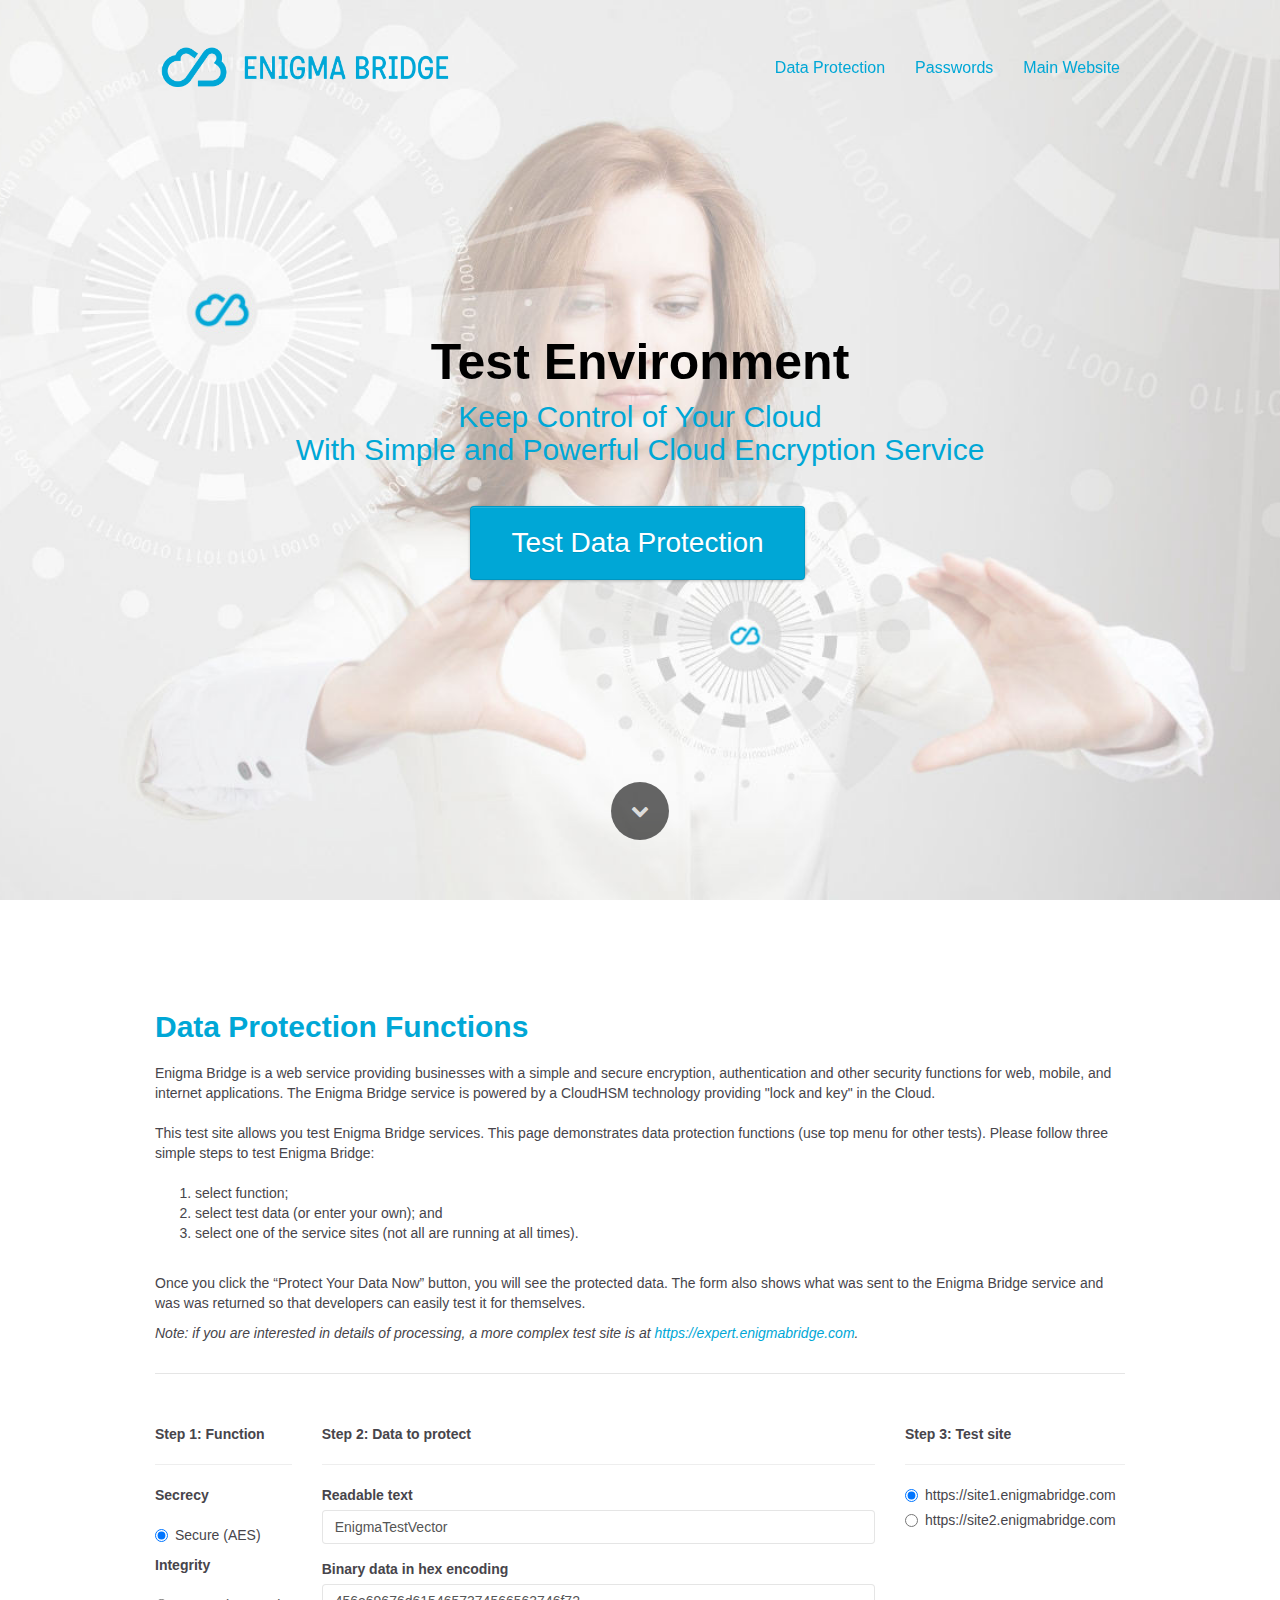
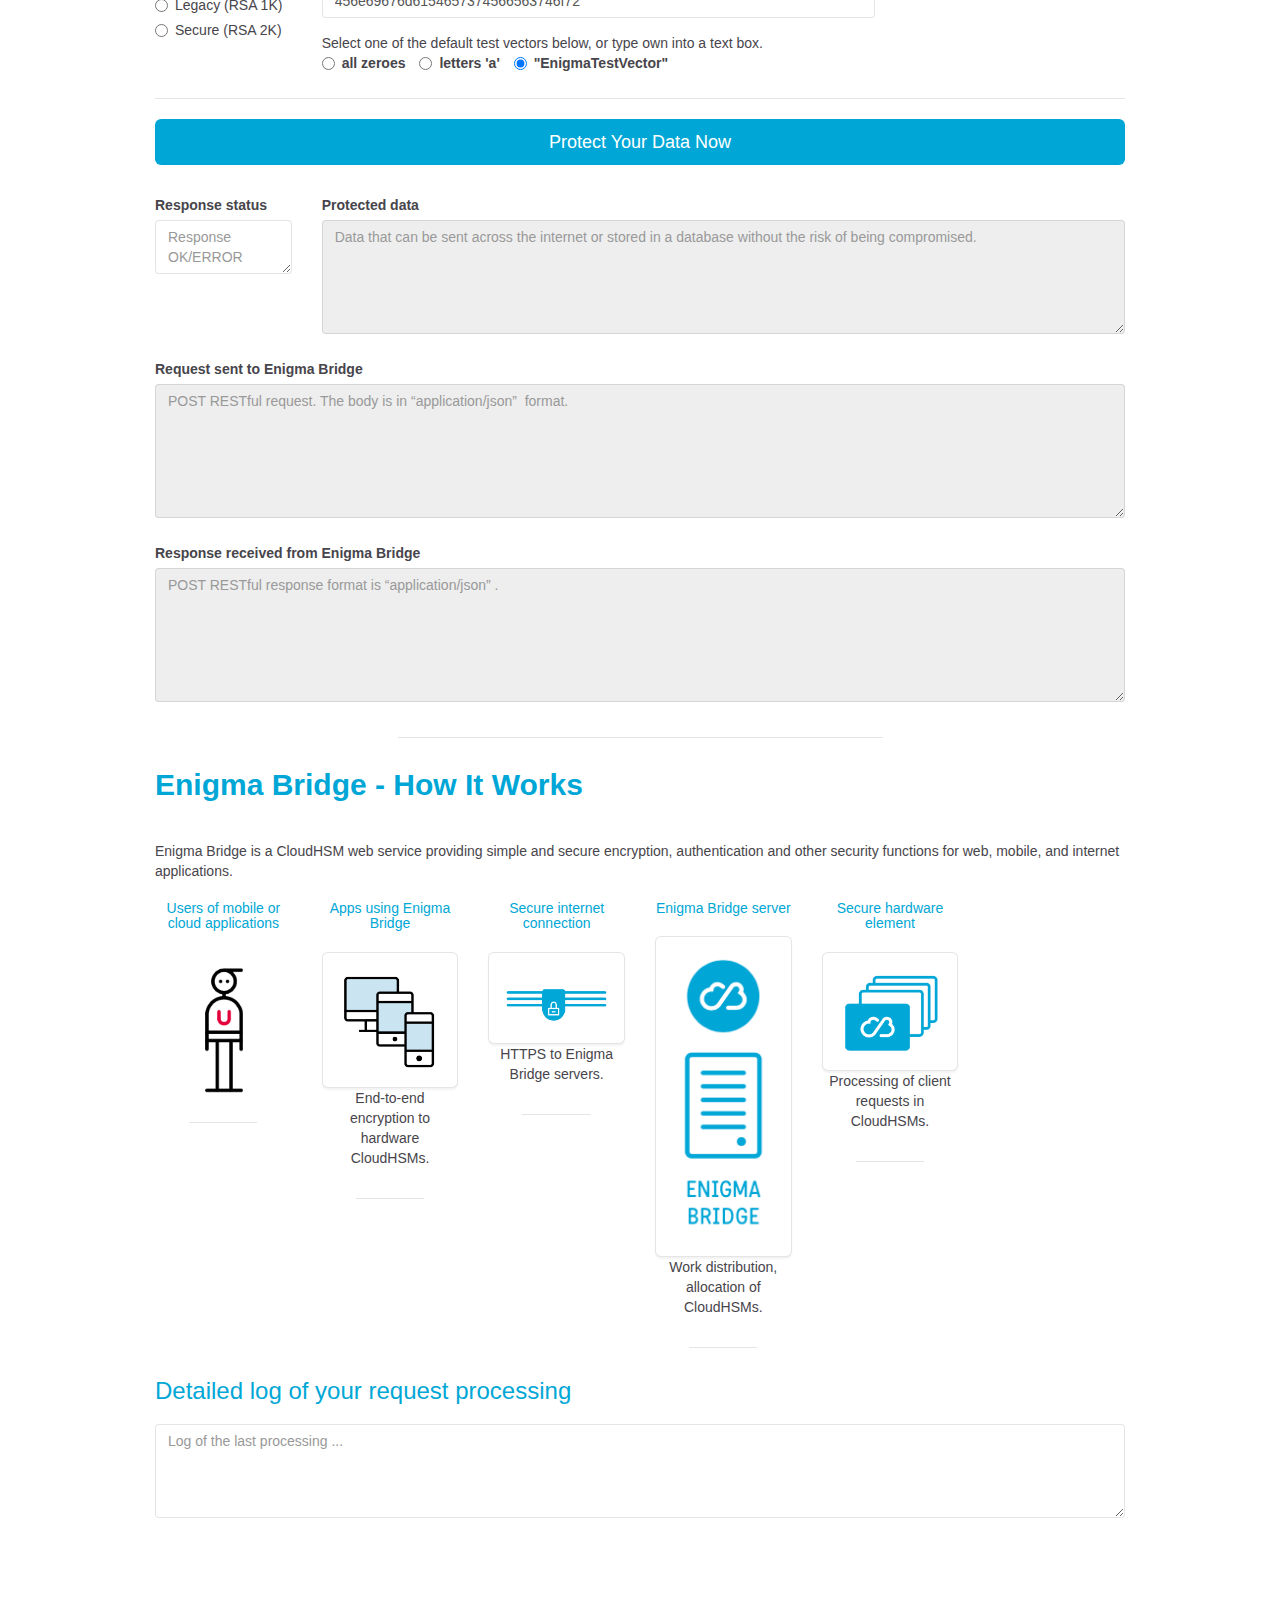
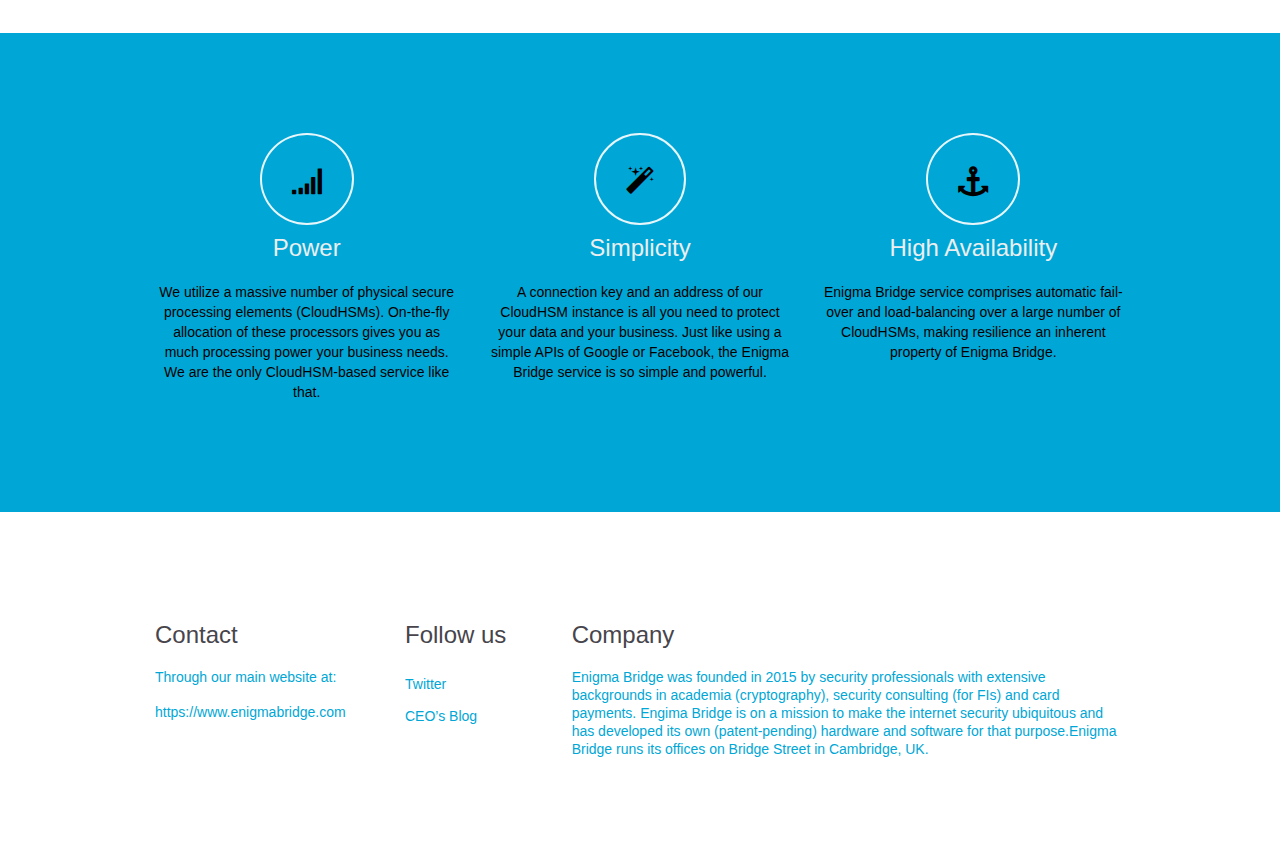
<file: public/index.html>
<!doctype html>
<html>
<head>
    <meta charset="utf-8">
    <meta name="keywords" content="cloudHSM, encryption, hardware security, cloud, cryptography, HSM, FIPS140-2, speed, scalability, easy use">
    <meta name="description" content="At the heart of Enigma Bridge data security solutions is the data security module hardware unit that enables the delivery of a range of off-the-shelf or customised solutions for a variety of applications including web based services for enterprise businesses and dedicated onsite system solutions for large corporates.">
    <link rel="shortcut icon" type="image/png" href="favicon.png" />
    <meta name="viewport" content="width=device-width, initial-scale=1, user-scalable=0">
    
	<link rel="stylesheet" type="text/css" href="./css/bootstrap.css">
	<link rel="stylesheet" type="text/css" href="style.css">
	<link rel="stylesheet" type="text/css" href="enigma.css">
	<link rel="stylesheet" href="./css/animate.css" />
	<script src="./js/jquery-2.1.0.js"></script>
	<script src="./js/bootstrap.js"></script>
	<script src="./js/blocs.js"></script><link rel='stylesheet' href='./css/font-awesome.min.css'/>
    <script src='./js/jqBootstrapValidation.js'></script>
	<script src='./enigma.combined.js'></script>
	<script src='./js/formHandler.js'></script>
    <title>Enigma Bridge - The Next Generation Cloud Encryption Service</title>
</head>
<body>
<!-- Main container -->
<div class="page-container">
    
<!-- Hero Bloc -->
<div id="hero-bloc" class="bloc hero bgc-white bg-bigstock-Future-technology-Touch-butto-99366956-min-bright d-bloc">
	<div class="container bloc-sm hero-nav">
		<nav class="navbar row">
			<div class="navbar-header">
				<a class="navbar-brand" href="index.html"><img src="img/logo2-rgb_cropped.gif" width="300px" /></a>
				<button id="nav-toggle" type="button" class="ui-navbar-toggle navbar-toggle" data-toggle="collapse" data-target=".navbar-1">
					<span class="sr-only">Toggle navigation</span><span class="icon-bar"></span><span class="icon-bar"></span><span class="icon-bar"></span>
				</button>
			</div>
			<div class="collapse navbar-collapse navbar-1">
				<ul class="site-navigation nav navbar-nav">
					<li>
						<a class="fadeInDown animDelay1 animated ltc-rich-electric-blue" id="pl-undefined" onclick="scrollToTarget('#generalcrypto')">Data Protection</a>
					</li>
					<li>
						<a class="fadeInDown animDelay1 animated ltc-rich-electric-blue" href="index_auth.html">Passwords</a>
					</li>
					<li>
						<a class="fadeInDown animDelay1 animated ltc-rich-electric-blue" href="https://www.enigmabridge.com" id="pl-undefined2">Main Website</a>
					</li>
					<li>
					</li>
					<li>
					</li>
				</ul>
			</div>
		</nav>
	</div>
	<div class="v-center">
		<div class="vc-content row">
			<div class="col-sm-12">
				<h1 class=" text-center tc-black">
					<strong>Test Environment</strong>
				</h1>
				<h3 class=" text-center mg-lg tc-rich-electric-blue">
				Keep Control of Your Cloud </br>With Simple and Powerful Cloud Encryption Service	
				</h3>
				<div class="text-center">
					<a class="btn btn-clean  btn-rich-electric-blue btn-xl" onclick="scrollToTarget('#generalcrypto')">Test Data Protection</a>
				</div>
			</div>
		</div><a id="scroll-hero" class="btn-dwn" href="#"><span class="fa fa-chevron-down"></span></a>
	</div>
</div>
<!-- Hero Bloc END -->

<!-- generalcrypto -->
<div class="bloc l-bloc bgc-white tc-outer-space" id="generalcrypto">
	<div class="container bloc-lg">
		<div class="row">
			<div class="col-sm-12">
				<h2 class="mg-md tc-rich-electric-blue">
					<strong>Data Protection Functions</strong>
				</h2>
				<p class="mg-md">
					Enigma Bridge is a web service providing businesses with a simple and secure encryption,
					authentication and other security functions for web, mobile, and internet applications.
					The Enigma Bridge service is powered by a CloudHSM technology providing "lock and key" in the Cloud.
				</p>
				<p class="mg-md">
					This test site allows you test Enigma Bridge services.
					This page demonstrates data protection functions (use top menu for other tests).
					Please follow three simple steps to test Enigma Bridge:
				<ol>
					<li>
							select function;
					</li>
					<li>
							select test data (or enter your own); and
					</li>
					<li>
							select one of the service sites (not all are running at all times).
					</li>
				</ol>
				</p>
				<p>
					<br />Once you click the “Protect Your Data Now” button, you will see the protected data. The form also
					shows what was sent to the Enigma Bridge service and was was returned so that developers can easily
					test it for themselves.
				</p>
				<p>
					<i>Note: if you are interested in details of processing, a more complex test site is at <a class="ltc-rich-electric-blue"
						href="https://expert.enigmabridge.com" target="_blank">https://expert.enigmabridge.com</a>.</i>
				</p>
				<div class="divider-h">
					<span class="divider"></span>
				</div>
				<form id="general" novalidate>
					<div class="row voffset">
						<div class="col-sm-2">
							<div class="form-group">
								<label class="mg-clear">
									Step 1: Function
								</label>
							</div>
							<hr/>
							<p>
							</p>
							<div class="form-group">
								<label>
									Secrecy
								</label>
							</div>
							<div class="radio">
								<label>
									<input type="radio" name="radioFunction" value="option1" id="aes256" checked />Secure (AES)
								</label>
							</div>
							<div class="form-group">
								<label>
									Integrity
								</label>
							</div>
							<div class="radio">
								<label>
									<input type="radio" name="radioFunction" value="option1" id="rsa1024" />Legacy (RSA 1K)
								</label>
							</div>
							<div class="radio">
								<label>
									<input type="radio" name="radioFunction" value="option1" id="rsa2048" />Secure (RSA 2K)
								</label>
							</div>
						</div>
						<div class="col-sm-7">
							<div class="form-group">
								<label class="mg-clear">
									Step 2: Data to protect
								</label>
							</div>
							<hr/>
							<p>
							</p>
							<div class="form-group">
								<label>
									Readable text
								</label>
								<input class="form-control" id="dataraw" data-validation-required-message="dataraw is required." placeholder="EnigmaTestVector" />
							</div>
							<div class="form-group">
								<label>
									Binary data in hex encoding
								</label>
								<input class="form-control" id="datahex" data-validation-required-message="datahex is required." placeholder="456E69676D6154657374566563746F72" />
							</div>
							<div class="row group-radio-aes256">
								<div class="col-sm-12"> Select one of the default test vectors below, or type own into a text box.<br />
									<div class="radio-inline">
										<label>
											<input type="radio" name="radiosetaes" value="allzeroes" id="allzeroes" />all zeroes
										</label>
									</div>
									<div class="radio-inline">
										<label>
											<input type="radio" name="radiosetaes" value="lowercasea" id="lowercasea" />letters 'a'
										</label>
									</div>
									<div class="radio-inline">
										<label>
											<input type="radio" name="radiosetaes" value="testvector" id="testvector" />"EnigmaTestVector"
										</label>
									</div>
								</div>
							</div>
							<div class="row group-radio-rsa1024">
								<div class="col-sm-12">
									<div class="radio-inline">
										<label>
											<input type="radio" name="radiosetrsa1024" value="one1k" id="one1k" />0x42, PKCS#1.5
										</label>
									</div>
									<div class="radio-inline">
										<label>
											<input type="radio" name="radiosetrsa1024" value="enigma1k" id="enigma1k" />"Enigma", PKCS#1.5
										</label>
									</div>
									<div class="radio-inline">
										<label>
											<input type="radio" name="radiosetrsa1024" value="testvector1k" id="testvector1k" />test-vector, no padding
										</label>
									</div>
								</div>
							</div>
							<div class="row group-radio-rsa2048">
								<div class="col-sm-12">
									<div class="radio-inline">
										<label>
											<input type="radio" name="radiosetrsa2048" value="one2k" id="one2k" />0x42, PKCS#1.5
										</label>
									</div>
									<div class="radio-inline">
										<label>
											<input type="radio" name="radiosetrsa2048" value="enigma2k" id="enigma2k" />"Enigma", PKCS#1.5
										</label>
									</div>
									<div class="radio-inline">
										<label>
											<input type="radio" name="radiosetrsa2048" value="testvector2k" id="testvector2k" />test-vector, no padding
										</label>
									</div>
								</div>
							</div>
						</div>
						<div class="col-sm-3">
							<div class="form-group">
								<label class="mg-clear">
									Step 3: Test site
								</label>
							</div>
							<hr/>
							<p>
							</p>
							<div class="radio">
								<label>
									<input type="radio" name="radioServer" value="dragonfly" id="dragonfly" checked />https://site1.enigmabridge.com
								</label>
							</div>
							<div class="radio">
								<label>
									<input type="radio" name="radioServer" value="damselfly" id="damselfly" />https://site2.enigmabridge.com
								</label>
							</div>
						</div>
					</div>
					<div class="divider-h">
						<span class="divider"></span>
					</div>
					<button class="bloc-button btn btn-lg btn-rich-electric-blue btn-block" type="submit">
						Protect Your Data Now
					</button>
					<div class="row voffset">
						<div class="col-sm-2">
							<div class="form-group">
								<label>
									Response status
								</label><textarea class="form-control" rows="2" cols="50" id="responsetime" placeholder="Response OK/ERROR"></textarea>
							</div>
						</div>
						<div class="col-sm-10">
							<div class="form-group">
								<label>
									Protected data
								</label><textarea class="form-control" rows="5" cols="50" id="responsehex" disabled="true" placeholder="Data that can be sent across the internet or stored in a database without the risk of being compromised."></textarea>
							</div>
						</div>
					</div>
					<div class="form-group">
						<label class="mg-sm">
							Request sent to Enigma Bridge
						</label><textarea class="form-control" rows="6" cols="50" id="request" disabled="true" placeholder="POST RESTful request. The body is in “application/json”  format."></textarea>
					</div>
					<div class="form-group">
						<label class="mg-sm">
							Response received from Enigma Bridge
						</label><textarea class="form-control" rows="6" cols="50" id="responseraw" disabled="true" placeholder="POST RESTful response format is “application/json” ."></textarea>
					</div>
				</form>
				<div class="divider-h">
					<span class="divider divider-half"></span>
				</div>
				<h2 class="tc-rich-electric-blue mg-lg">
					<strong>Enigma Bridge - How It Works</strong>
				</h2>
				<p>
					Enigma Bridge is a CloudHSM web service providing simple and secure encryption,
					authentication and other security functions for web, mobile, and internet applications.
				</p>
				<div class="row">
					<div class="col-sm-2">
						<h5 class="mg-md tc-rich-electric-blue text-center">
							Users of mobile or cloud applications
						</h5><img src="img/User.png" class="center-block" height="150" />
						<div class="divider-h">
							<span class="divider divider-half"></span>
						</div>
					</div>
					<div class="col-sm-2">
						<h5 class="mg-md tc-rich-electric-blue text-center">
							Apps using Enigma Bridge
						</h5><img src="img/devices.png" class="img-responsive img-frame-lg center-block" height="200"/>
						<p class="text-center">
						End-to-end encryption to hardware CloudHSMs.
						</p>
						<div class="divider-h">
							<span class="divider divider-half"></span>
						</div>
					</div>
					<div class="col-sm-2">
						<h5 class="mg-md tc-rich-electric-blue text-center">
							Secure internet connection
						</h5><img src="img/arrowsWithLock2.png" class="img-responsive img-frame-lg center-block" height="200"/>
						<p class="text-center">
						HTTPS to Enigma Bridge servers.
						</p>
						<div class="divider-h">
							<span class="divider divider-half"></span>
						</div>
					</div>
					<div class="col-sm-2">
						<h5 class="mg-md tc-rich-electric-blue text-center">
							Enigma Bridge server
						</h5><img src="img/enigmaBridge_blue.png" class="img-responsive img-frame-lg center-block" height="200" />
						<p class="text-center">
						Work distribution, allocation of CloudHSMs.
						</p>
						<div class="divider-h">
							<span class="divider divider-half"></span>
						</div>
					</div>
<!--					<div class="col-sm-2">
						<h5 class="mg-md tc-rich-electric-blue text-center">
							Secure internal connection
						</h5><img src="img/arrowsWithLock2.png" class="img-responsive img-frame-lg center-block" height="200" />
						<p class="text-center">
						Data still encrypted, keys only available in secure hardware elements.
						</p>
						<div class="divider-h">
							<span class="divider divider-half"></span>
						</div>
					</div>-->
					<div class="col-sm-2">
						<h5 class="mg-md tc-rich-electric-blue text-center">
							Secure hardware element
						</h5><img src="img/enigmaProcessors.png" class="img-responsive img-frame-lg center-block" height="200"/>
						<p class="text-center">
						Processing of client requests in CloudHSMs.
						</p>
						<div class="divider-h">
							<span class="divider divider-half"></span>
						</div>
					</div>
					<div class="col-sm-2">
						</div>
				</div>
								<h3 class="mg-md tc-rich-electric-blue">
					Detailed log of your request processing
				</h3>
				<form id="form-374" novalidate>
					<div class="form-group">
						<textarea class="form-control" rows="4" cols="50" id="log" data-validation-required-message="log is required." placeholder="Log of the last processing ..."></textarea>
					</div>
				</form>
			</div>
		</div>
	</div>
</div>
<!-- generalcrypto END -->

<!-- bloc-3 -->
<div class="bloc bgc-rich-electric-blue d-bloc tc-black" id="bloc-3">
	<div class="container bloc-lg">
		<div class="row">
			<div class="col-sm-4">
				<div class="text-center">
					<span class="fa fa-signal icon-round icon-md"></span>
				</div>
				<h3 class="text-center mg-md tc-isabelline">
					Power
				</h3>
				<p class="text-center">
					We utilize a massive number of physical secure processing
					elements (CloudHSMs). On-the-fly allocation of these processors gives you as much processing
					power your business needs. We are the only CloudHSM-based service like that.
				</p>
			</div>
			<div class="col-sm-4">
				<div class="text-center">
					<span class="fa fa-magic icon-round icon-md"></span>
				</div>
				<h3 class="text-center mg-md tc-isabelline">
					Simplicity
				</h3>
				<p class="text-center">
					A connection key and an address of our CloudHSM instance is all you need to protect your data
					and your business. Just like using a simple APIs of Google or Facebook, the Enigma Bridge service is
					so simple and powerful.
				</p>
			</div>
			<div class="col-sm-4">
				<div class="text-center">
					<span class="fa fa-anchor icon-round icon-md"></span>
				</div>
				<h3 class="text-center mg-md tc-isabelline">
					High Availability
				</h3>
				<p class="text-center">
					Enigma Bridge service comprises automatic fail-over and load-balancing over a large number of CloudHSMs,
					making resilience an inherent property of Enigma Bridge.
				</p>
			</div>
		</div>
	</div>
</div>
<!-- bloc-3 END -->

<!-- Footer - bloc-4 -->
<div class="bloc bgc-white tc-rich-electric-blue" id="bloc-4">
	<div class="container bloc-lg">
		<div class="row">
			<div class="col-sm-3">
				<h3 class="mg-md tc-outer-space">
					Contact
				</h3>
				<p>
					Through our main website at:
				</p><a href="https://www.enigmabridge.com" class="a-btn a-block ltc-rich-electric-blue" target="_blank">https://www.enigmabridge.com</a>
			</div>
			<div class="col-sm-2">
				<h3 class="mg-md tc-outer-space">
					Follow us
				</h3><a href="https://twitter.com/DanCvrcek" class="a-btn a-block ltc-rich-electric-blue" target="_blank">Twitter</a><a href="https://www.dancvrcek.com" class="a-btn a-block ltc-rich-electric-blue">CEO&rsquo;s Blog</a>
			</div>
			<div class="col-sm-7">
				<h3 class="mg-md tc-outer-space">
					Company
				</h3>
				<p>
					Enigma Bridge was founded in 2015 by security professionals with extensive backgrounds in academia (cryptography), security consulting (for FIs) and card payments. Engima Bridge is on a mission to make the internet security ubiquitous and has developed its own (patent-pending) hardware and software for that purpose.Enigma Bridge runs its offices on Bridge Street in Cambridge, UK.
				</p>
			</div>
		</div>
	</div>
</div>
<!-- Footer - bloc-4 END -->
</div>
<!-- Main container END -->
<div class="modal"><div class="modal-wrap"></div></div>
</body>
    
<!-- Google Analytics -->
<!-- Start of dc352 Zendesk Widget script --><script>/*<![CDATA[*/window.zEmbed||function(e,t){var n,o,d,i,s,a=[],r=document.createElement('iframe');window.zEmbed=function(){a.push(arguments)},window.zE=window.zE||window.zEmbed,r.src='javascript:false',r.title='',r.role='presentation',(r.frameElement||r).style.cssText='display: none',d=document.getElementsByTagName('script'),d=d[d.length-1],d.parentNode.insertBefore(r,d),i=r.contentWindow,s=i.document;try{o=s}catch(c){n=document.domain,r.src='javascript:var d=document.open();d.domain=''+n+'';void(0);',o=s}o.open()._l=function(){var o=this.createElement('script');n&&(this.domain=n),o.id='js-iframe-async',o.src=e,this.t=+new Date,this.zendeskHost=t,this.zEQueue=a,this.body.appendChild(o)},o.write('<body onload='document._l();'>'),o.close()}('https://assets.zendesk.com/embeddable_framework/main.js','dc352.zendesk.com');/*]]>*/</script><!-- End of dc352 Zendesk Widget script --><script>  (function(i,s,o,g,r,a,m){i['GoogleAnalyticsObject']=r;i[r]=i[r]||function(){  (i[r].q=i[r].q||[]).push(arguments)},i[r].l=1*new Date();a=s.createElement(o),  m=s.getElementsByTagName(o)[0];a.async=1;a.src=g;m.parentNode.insertBefore(a,m)  })(window,document,'script','//www.google-analytics.com/analytics.js','ga');  ga('create', 'UA-783723-18', 'auto');  ga('send', 'pageview');</script>
<!-- Google Analytics END -->

</html>
</file>
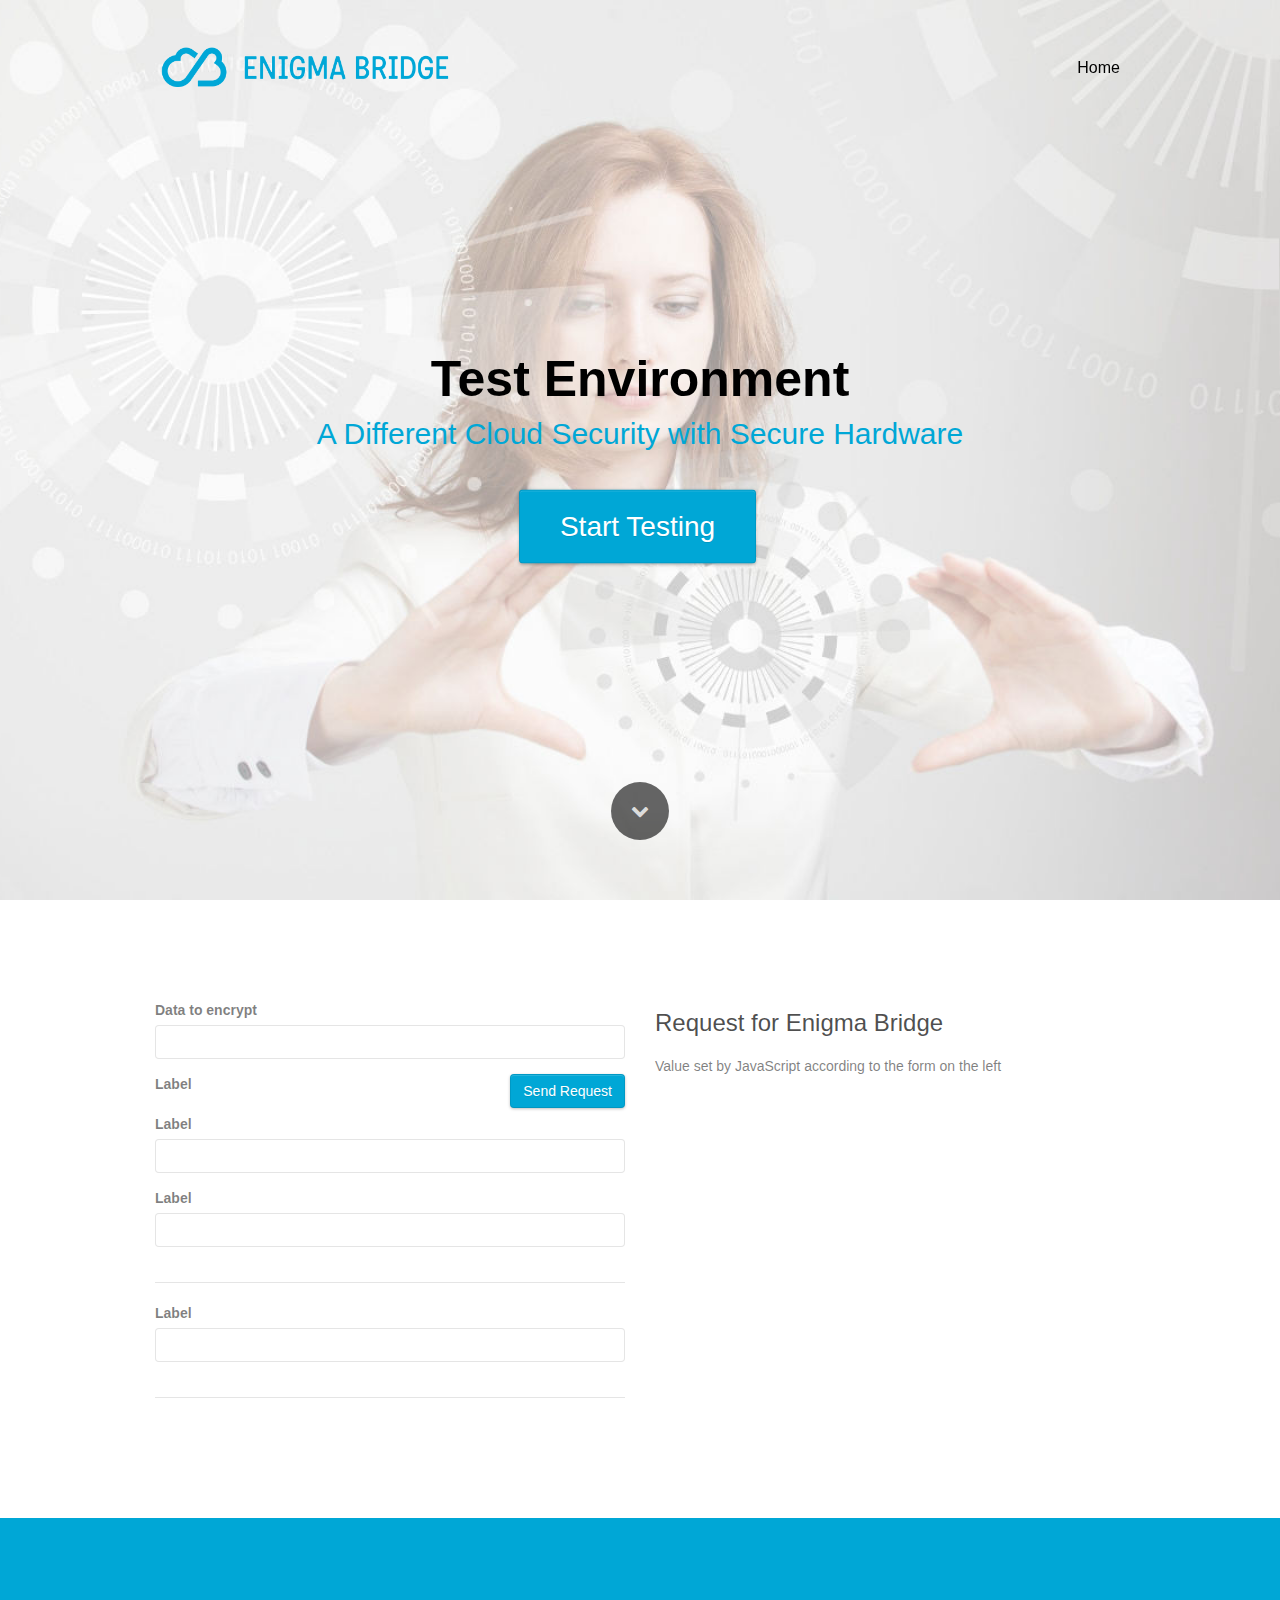
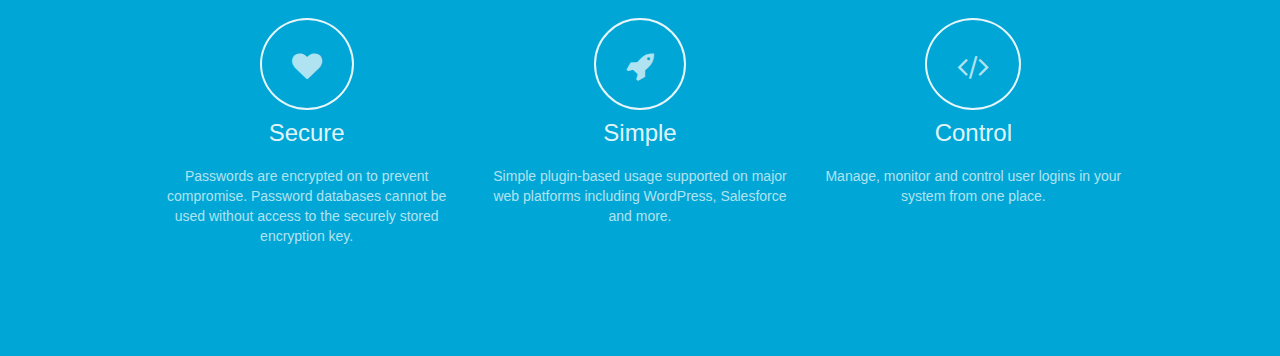
<file: webProject/testwebpage/index.html>
<!doctype html>
<html>
<head>
    <meta charset="utf-8">
    <meta name="keywords" content="cloudHSM, encryption, hardware security, cloud, cryptography, HSM, FIPS140-2, speed, scalability, easy use">
    <meta name="description" content="At the heart of Enigma Bridge data security solutions is the data security module hardware unit that enables the delivery of a range of off-the-shelf or customised solutions for a variety of applications including web based services for enterprise businesses and dedicated onsite system solutions for large corporates.">
    <link rel="shortcut icon" type="image/png" href="favicon.png" />
    <meta name="viewport" content="width=device-width, initial-scale=1, user-scalable=0">
    
	<link rel="stylesheet" type="text/css" href="./css/bootstrap.css">
	<link rel="stylesheet" type="text/css" href="style.css">
	<link rel="stylesheet" href="./css/animate.css" />
	<script src="./js/jquery-2.1.0.js"></script>
	<script src="./js/bootstrap.js"></script>
	<script src="./js/blocs.js"></script><link rel='stylesheet' href='./css/font-awesome.min.css'/>
    <script src='./js/jqBootstrapValidation.js'></script>
	<script src='./js/formHandler.js'></script>
    <title>Enigma Bridge - Scalable Hardware Encryption for Cloud</title>
</head>
<body>
<!-- Main container -->
<div class="page-container">
    <!-- Hero Bloc --><div id="hero-bloc" class="bloc hero bgc-white bg-bigstock-Future-technology-Touch-butto-99366956-min-bright d-bloc">
	<div class="container bloc-sm hero-nav">
		<nav class="navbar row">
			<div class="navbar-header">
				<a class="navbar-brand" href="index.html"><img src="img/logo2-rgb_cropped.gif" width="300px" /></a>
				<button id="nav-toggle" type="button" class="ui-navbar-toggle navbar-toggle" data-toggle="collapse" data-target=".navbar-1">
					<span class="sr-only">Toggle navigation</span><span class="icon-bar"></span><span class="icon-bar"></span><span class="icon-bar"></span>
				</button>
			</div>
			<div class="collapse navbar-collapse navbar-1">
				<ul class="site-navigation nav navbar-nav">
					<li>
						<a href="index.html" class="fadeInDown animDelay1 animated ltc-black">Home</a>
					</li>
					<li>
					</li>
					<li>
					</li>
				</ul>
			</div>
		</nav>
	</div>
	<div class="v-center">
		<div class="vc-content row">
			<div class="col-sm-12">
				<h1 class=" text-center tc-black">
					<strong>Test Environment</strong>
				</h1>
				<h3 class=" text-center mg-lg tc-rich-electric-blue">
					A Different Cloud Security with Secure Hardware
				</h3>
				<div class="text-center">
					<a class="btn btn-clean  btn-rich-electric-blue btn-xl" onclick="scrollToTarget('#encrypt')">Start Testing</a>
				</div>
			</div>
		</div><a id="scroll-hero" class="btn-dwn" href="#"><span class="fa fa-chevron-down"></span></a>
	</div>
</div><!-- Hero Bloc END --><!-- encrypt --><div class="bloc l-bloc bgc-white" id="encrypt">
	<div class="container bloc-lg">
		<div class="row">
			<div class="col-sm-6">
				<form id="form-2464" novalidate>
					<div class="form-group">
						<label>
							Data to encrypt
						</label>
						<input class="form-control" id="data_encrypt" data-validation-required-message="data_encrypt is required." maxlength="200" />
					</div>
					<button class="bloc-button btn  pull-right btn-rich-electric-blue btn-clean" type="submit">
						Send Request
					</button>
					<div class="form-group">
						<label>
							Label
						</label>
					</div>
					<div class="form-group">
						<label>
							Label
						</label>
						<input class="form-control" />
					</div>
					<div class="form-group">
						<label>
							Label
						</label>
						<input class="form-control" />
					</div>
					<div class="divider-h">
						<span class="divider"></span>
					</div>
					<div class="form-group">
						<label>
							Label
						</label>
						<input class="form-control" />
					</div>
					<div class="divider-h">
						<span class="divider"></span>
					</div>
				</form>
			</div>
			<div class="col-sm-6">
				<h3 class="mg-md">
					Request for Enigma Bridge
				</h3>
				<p>
					Value set by JavaScript according to the form on the left
				</p>
			</div>
		</div>
	</div>
</div><!-- encrypt END --><!-- bloc-3 --><div class="bloc bgc-rich-electric-blue d-bloc" id="bloc-3">
	<div class="container bloc-lg">
		<div class="row">
			<div class="col-sm-4">
				<div class="text-center">
					<span class="fa fa-heart icon-round icon-md"></span>
				</div>
				<h3 class="text-center mg-md">
					Secure
				</h3>
				<p class="text-center">
					Passwords are encrypted on to prevent compromise. Password databases cannot be used without access to the securely stored encryption key.
				</p>
			</div>
			<div class="col-sm-4">
				<div class="text-center">
					<span class="fa fa-rocket icon-round icon-md"></span>
				</div>
				<h3 class="text-center mg-md">
					Simple
				</h3>
				<p class="text-center">
					Simple plugin-based usage supported on major web platforms including WordPress, Salesforce and more.
				</p>
			</div>
			<div class="col-sm-4">
				<div class="text-center">
					<span class="fa fa-code icon-round icon-md"></span>
				</div>
				<h3 class="text-center mg-md">
					Control
				</h3>
				<p class="text-center">
					Manage, monitor and control user logins in your system from one place.
				</p>
			</div>
		</div>
	</div>
</div><!-- bloc-3 END -->
</div>
<!-- Main container END -->

</body>
    
<!-- Google Analytics -->
<!-- Start of dc352 Zendesk Widget script --><script>/*<![CDATA[*/window.zEmbed||function(e,t){var n,o,d,i,s,a=[],r=document.createElement('iframe');window.zEmbed=function(){a.push(arguments)},window.zE=window.zE||window.zEmbed,r.src='javascript:false',r.title='',r.role='presentation',(r.frameElement||r).style.cssText='display: none',d=document.getElementsByTagName('script'),d=d[d.length-1],d.parentNode.insertBefore(r,d),i=r.contentWindow,s=i.document;try{o=s}catch(c){n=document.domain,r.src='javascript:var d=document.open();d.domain=''+n+'';void(0);',o=s}o.open()._l=function(){var o=this.createElement('script');n&&(this.domain=n),o.id='js-iframe-async',o.src=e,this.t=+new Date,this.zendeskHost=t,this.zEQueue=a,this.body.appendChild(o)},o.write('<body onload='document._l();'>'),o.close()}('https://assets.zendesk.com/embeddable_framework/main.js','dc352.zendesk.com');/*]]>*/</script><!-- End of dc352 Zendesk Widget script --><script>  (function(i,s,o,g,r,a,m){i['GoogleAnalyticsObject']=r;i[r]=i[r]||function(){  (i[r].q=i[r].q||[]).push(arguments)},i[r].l=1*new Date();a=s.createElement(o),  m=s.getElementsByTagName(o)[0];a.async=1;a.src=g;m.parentNode.insertBefore(a,m)  })(window,document,'script','//www.google-analytics.com/analytics.js','ga');  ga('create', 'UA-783723-18', 'auto');  ga('send', 'pageview');</script>
<!-- Google Analytics END -->

</html>
</file>
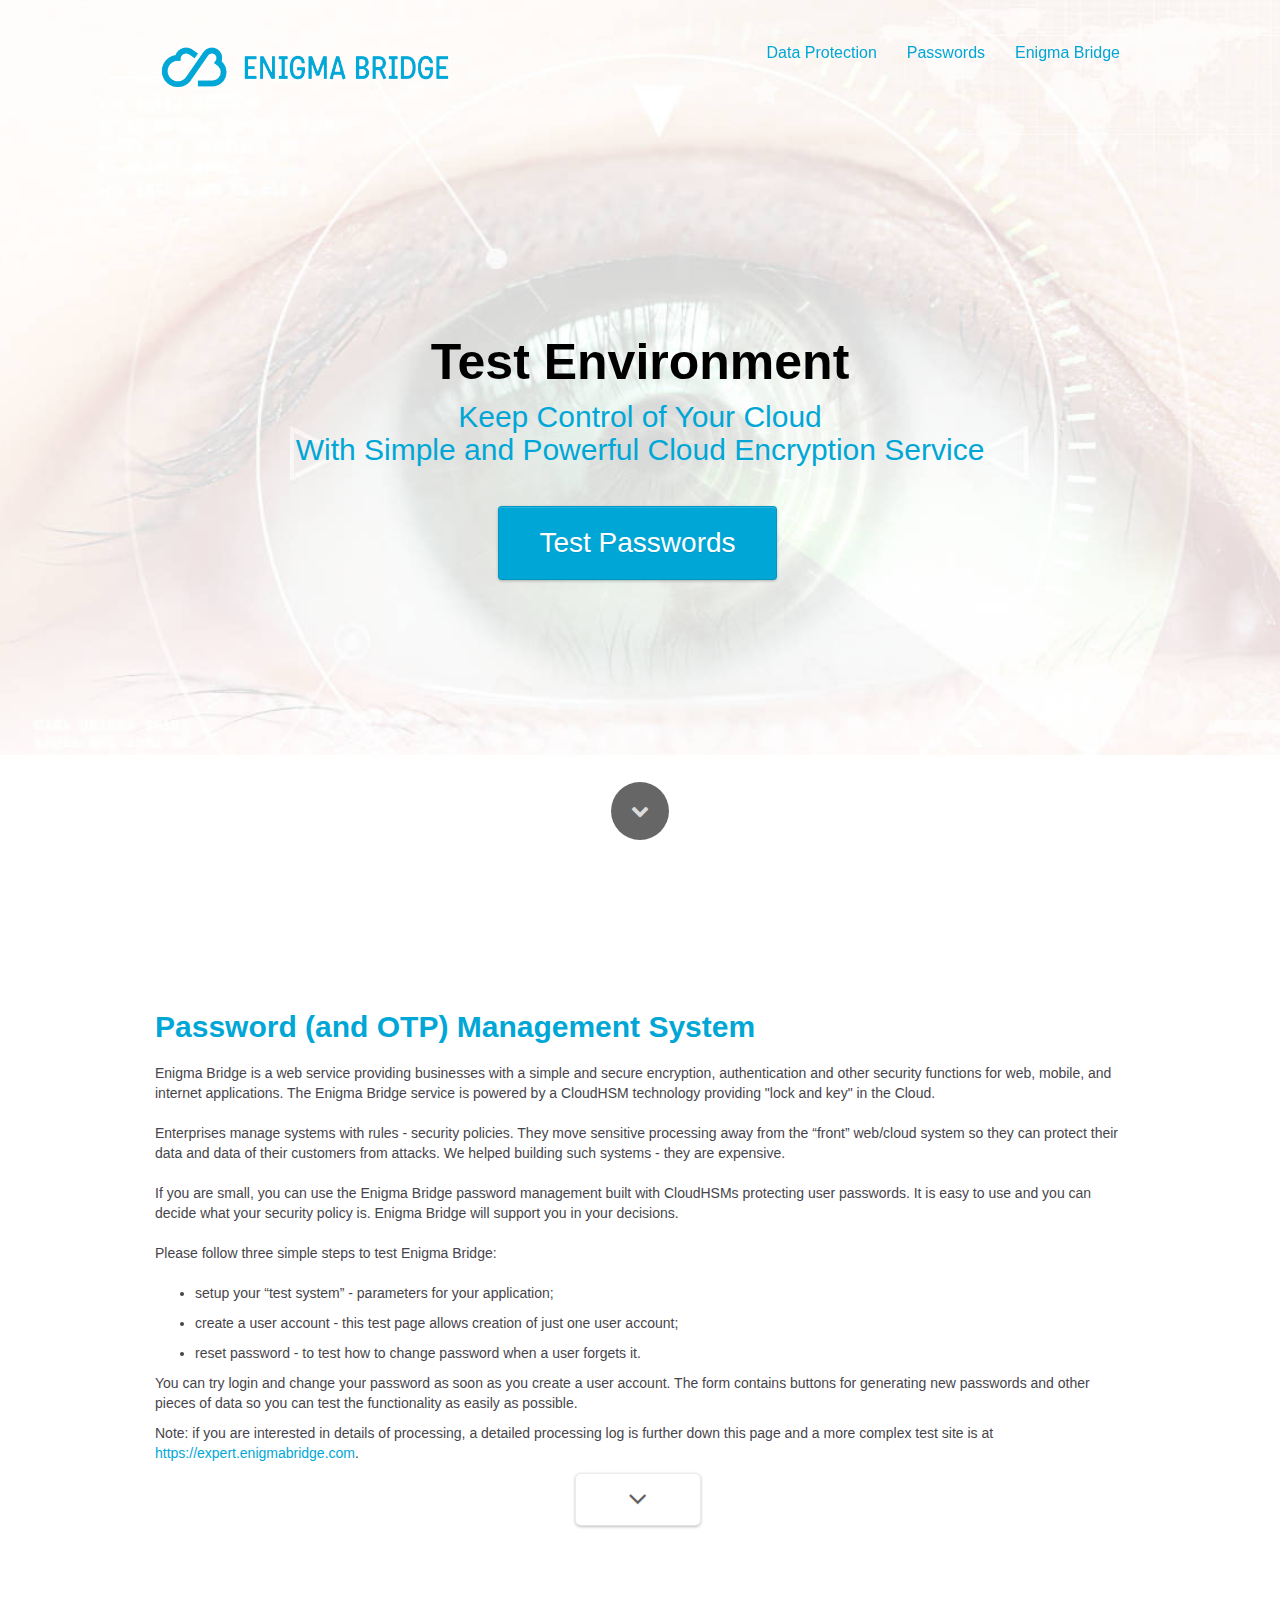
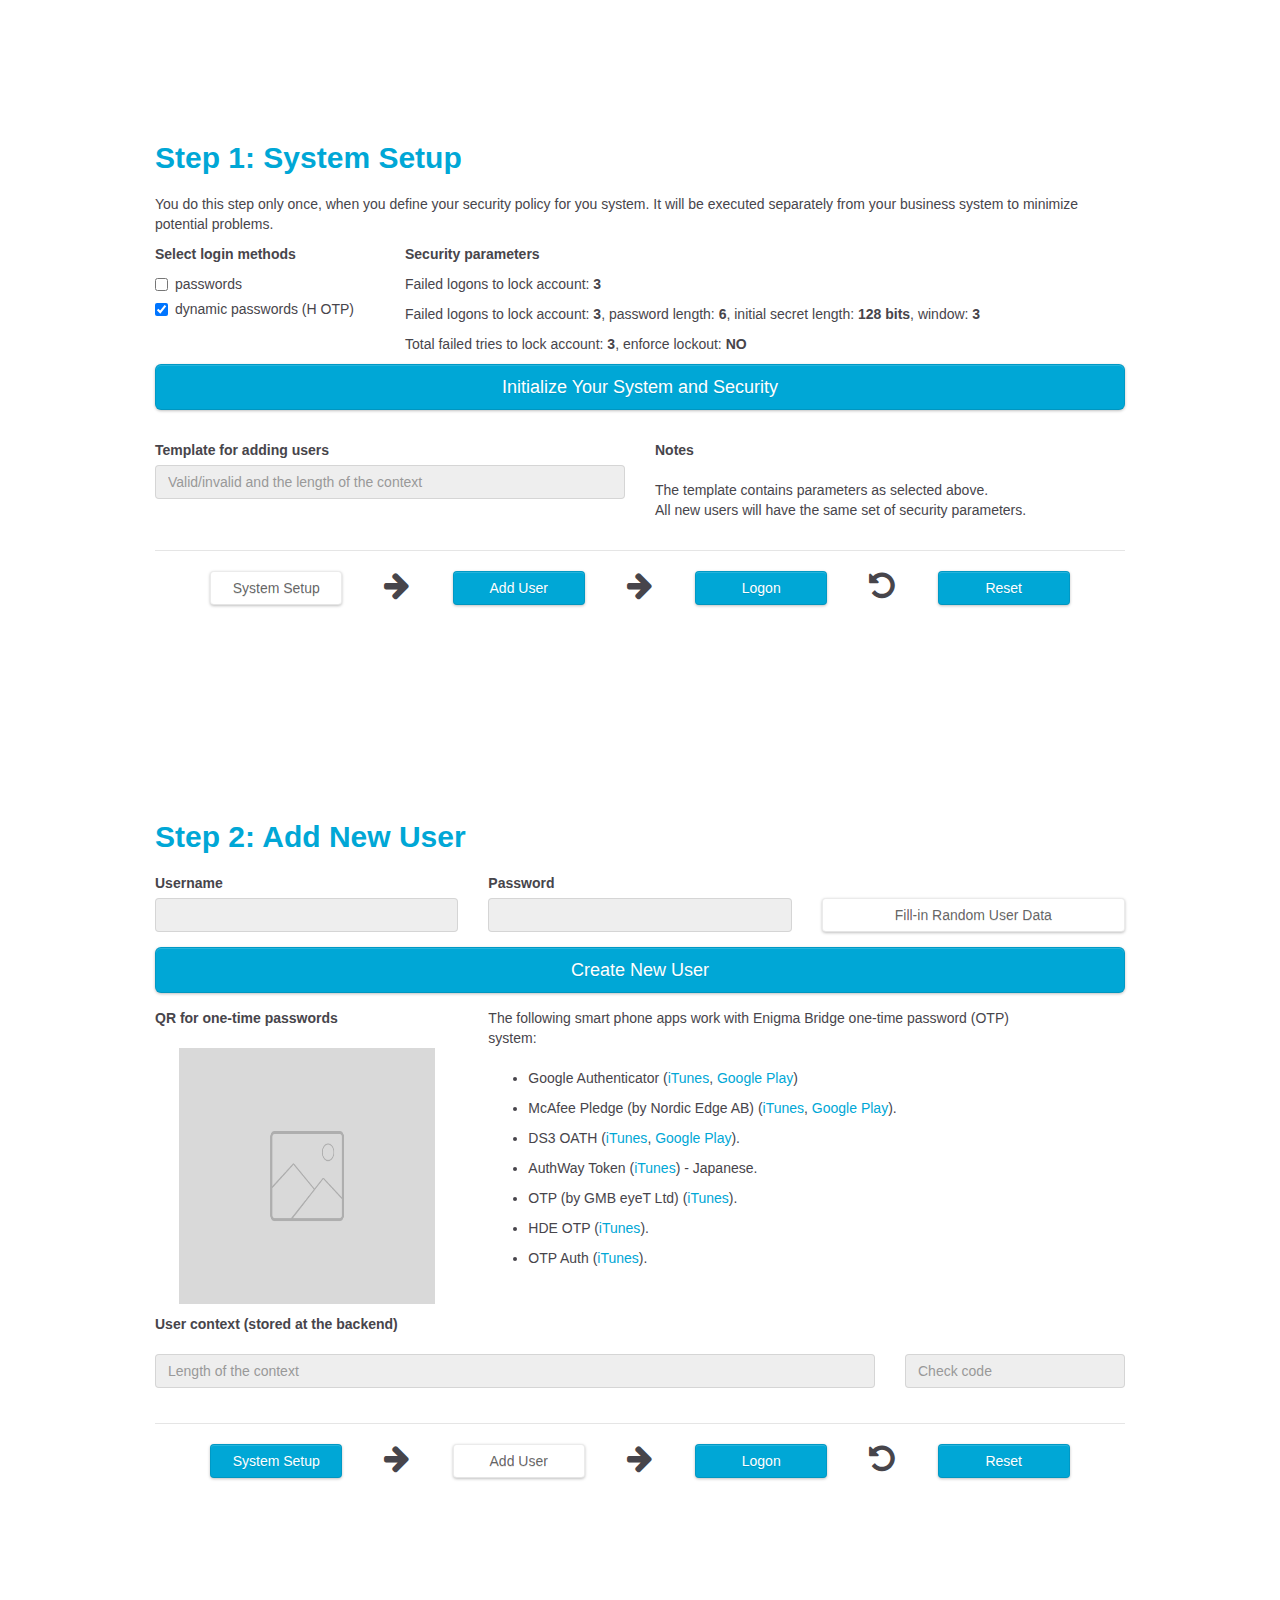
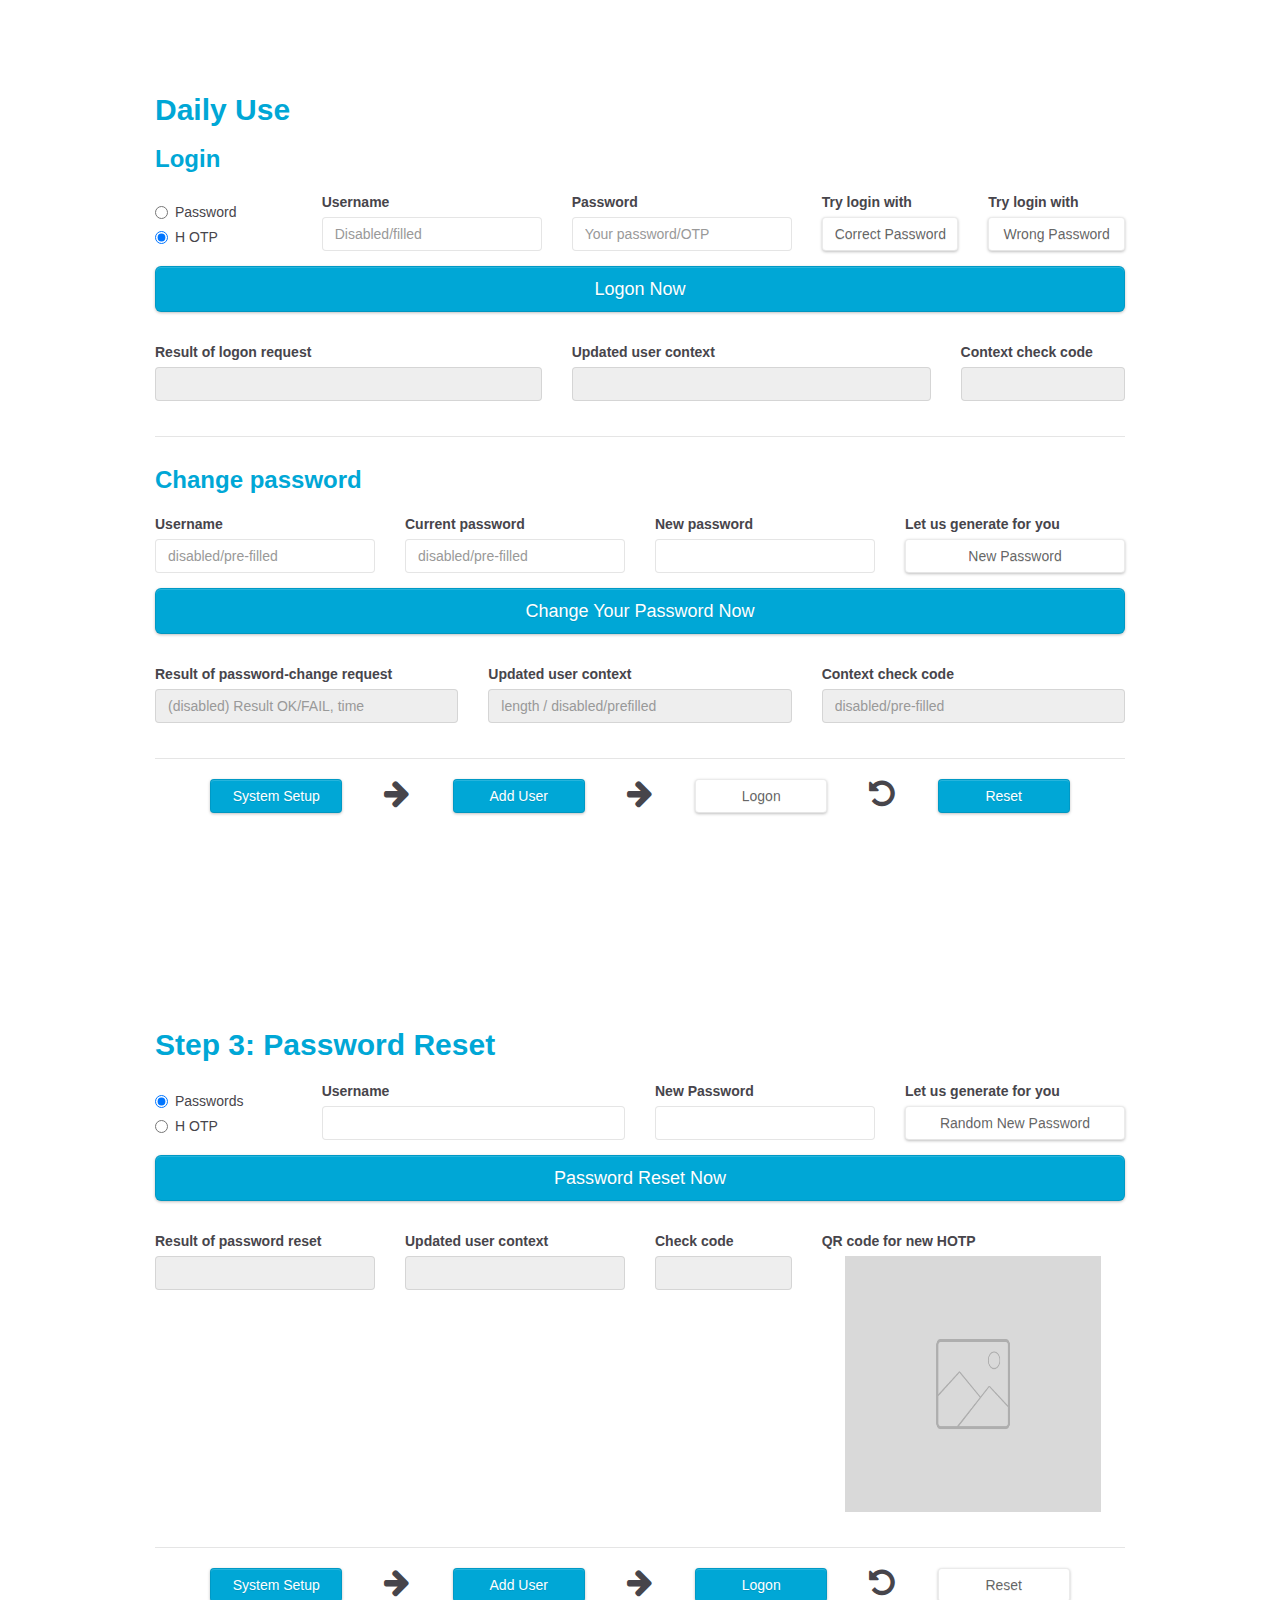
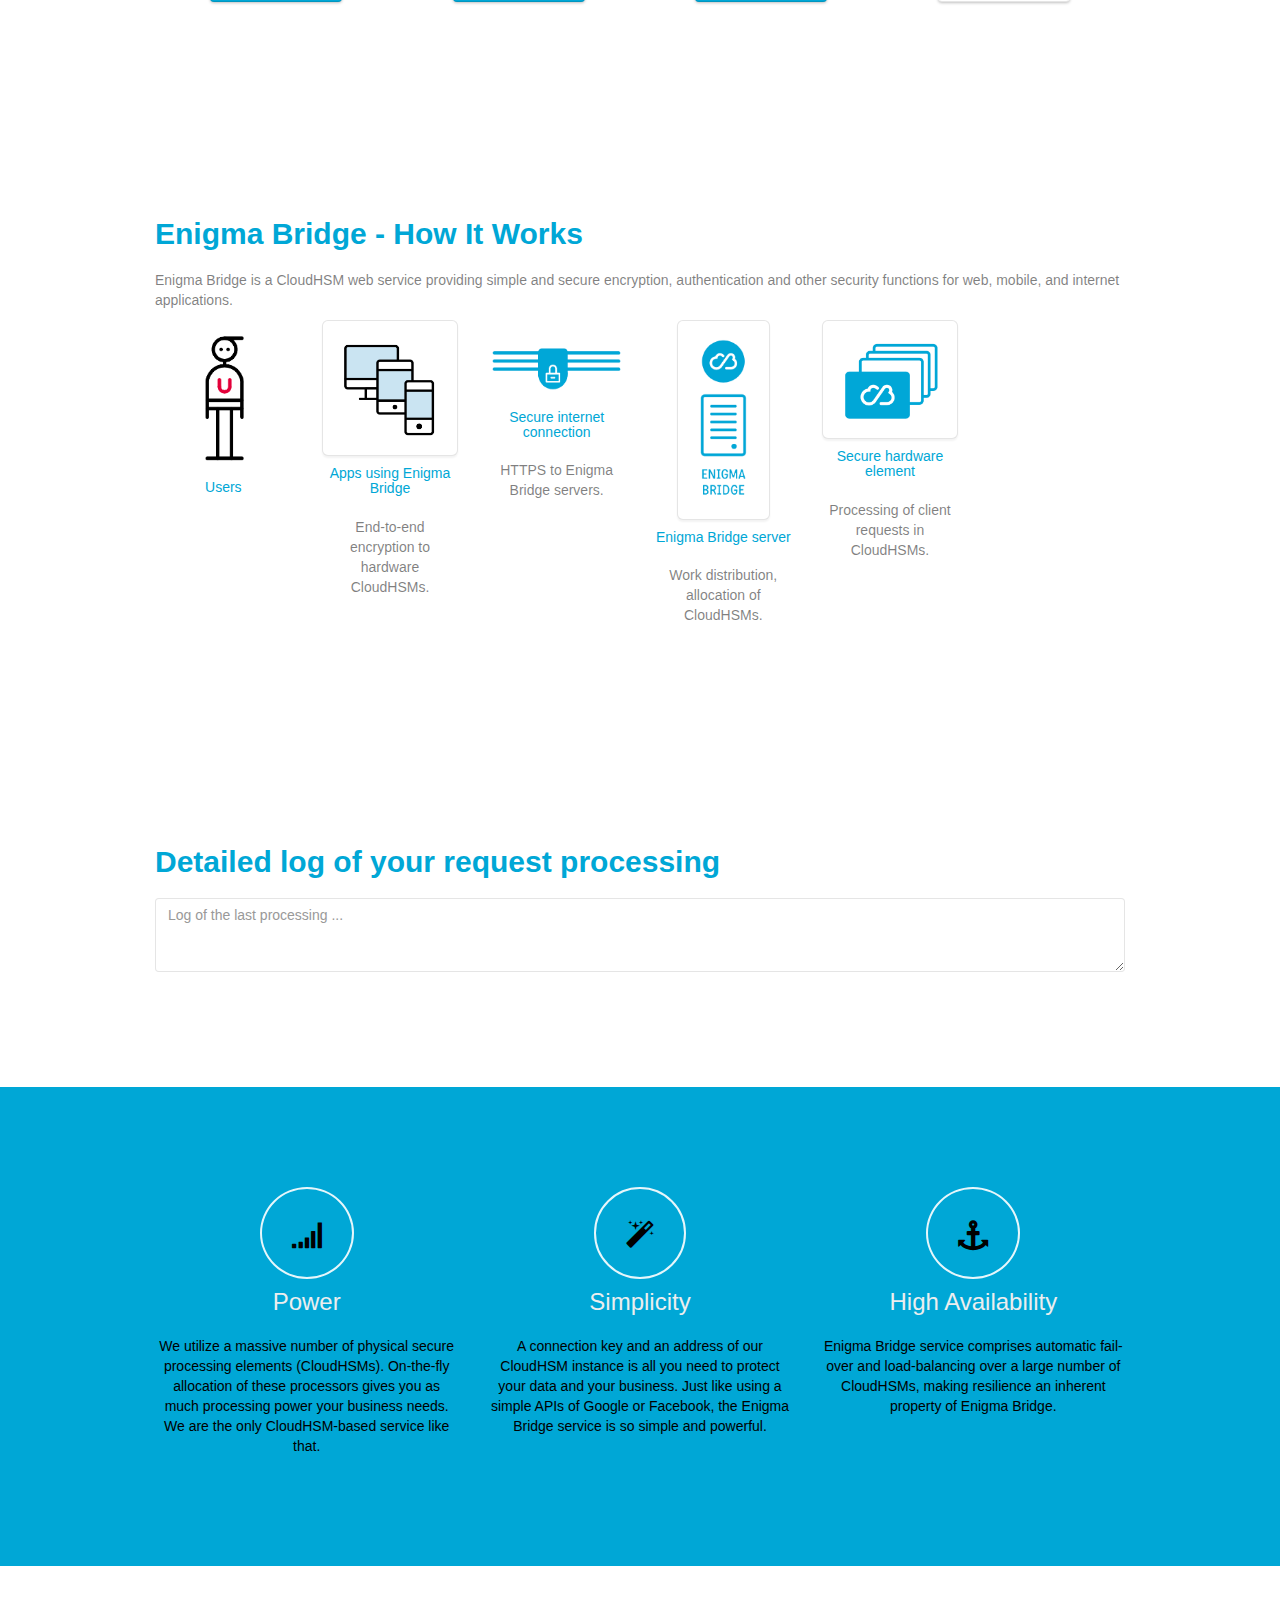
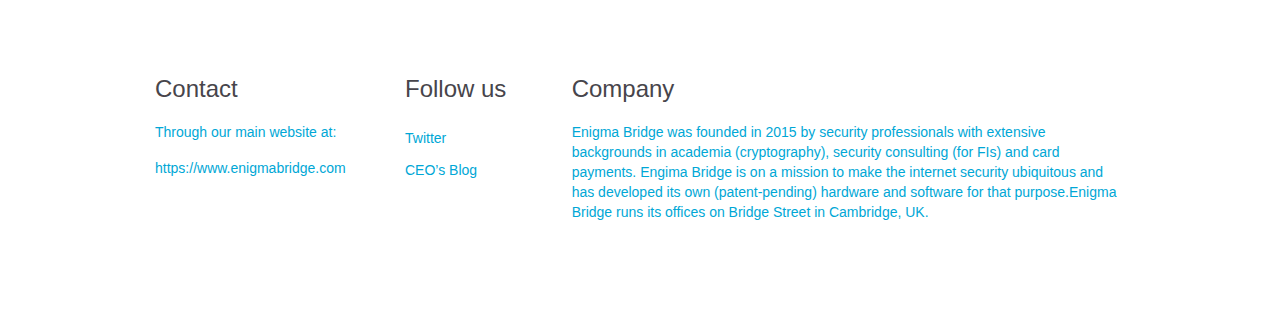
<file: public/index_auth.html>
<!doctype html>
<html>
<head>
    <meta charset="utf-8">
    <meta name="keywords" content="Keep control of your cloud with simple and powerful cloud encryption service">
    <meta name="description" content="At the heart of Enigma Bridge data security solutions is the data security module hardware unit that enables the delivery of a range of off-the-shelf or customised solutions for a variety of applications including web based services for enterprise businesses and dedicated onsite system solutions for large corporates.">
    <link rel="shortcut icon" type="image/png" href="favicon.png" />
    <meta name="viewport" content="width=device-width, initial-scale=1, user-scalable=0">
    
	<link rel="stylesheet" type="text/css" href="./css/bootstrap.css">
	<link rel="stylesheet" type="text/css" href="style.css">
	<link rel="stylesheet" href="./css/animate.css" />
	<link rel="stylesheet" type="text/css" href="enigma.css">
	<script src="./js/jquery-2.1.0.js"></script>
	<script src="./js/bootstrap.js"></script>
	<script src="./js/blocs.js"></script><link rel='stylesheet' href='./css/font-awesome.min.css'/>
    <script src='./js/jqBootstrapValidation.js'></script>
	<script src="./js/jquery.qrcode.min.js"></script>
	<script src="./js/jquery.visible.min.js"></script>
	<script src="./js/password-generator.min.js"></script>
	<script src='./enigma.combined.js'></script>
	<script src='./js/formHandler_auth.js'></script>
    <title>Enigma Bridge - Scalable Hardware Encryption for Cloud</title>
</head>
<body>
<!-- Main container -->
<div class="page-container">
    
<!-- Hero Bloc -->
<div id="hero-bloc" class="bloc hero bgc-white bg-bigstock-Close-Up-Women-Eye-Scanning-Te-106901384-min-bright d-bloc">
	<div class="container bloc-sm hero-nav">
		<nav class="navbar row">
			<div class="navbar-header">
				<a class="navbar-brand" href="index.html"><img src="img/logo2-rgb_cropped.gif" width="300px" /></a>
				<button id="nav-toggle" type="button" class="ui-navbar-toggle navbar-toggle" data-toggle="collapse" data-target=".navbar-1">
					<span class="sr-only">Toggle navigation</span><span class="icon-bar"></span><span class="icon-bar"></span><span class="icon-bar"></span>
				</button>
			</div>
			<div class="collapse navbar-collapse navbar-1">
				<ul class="site-navigation nav navbar-nav">
					<li>
						<a class="fadeInDown animDelay1 animated ltc-rich-electric-blue" href="index.html">Data Protection</a><span class="fa fa-star icon-md pull-left"></span>
					</li>
					<li>
						<a class="fadeInDown animDelay1 animated ltc-rich-electric-blue" id="pl-undefined" onclick="scrollToTarget('#passwordintro')">Passwords</a>
					</li>
					<li>
						<a class="fadeInDown animDelay1 animated ltc-rich-electric-blue" href="https://www.enigmabridge.com">Enigma Bridge</a>
					</li>
					<li>
					</li>
					<li>
					</li>
				</ul>
			</div>
		</nav>
	</div>
	<div class="v-center">
		<div class="vc-content row">
			<div class="col-sm-12">
				<h1 class=" text-center tc-black">
					<strong>Test Environment</strong>
				</h1>
				<h3 class=" text-center mg-lg tc-rich-electric-blue">
					Keep Control of Your Cloud<br />With Simple and Powerful Cloud Encryption Service
				</h3>
				<div class="text-center">
					<a class="btn btn-clean  btn-rich-electric-blue btn-xl" onclick="scrollToTarget('#passwordintro')">Test Passwords</a>
				</div>
			</div>
		</div><a id="scroll-hero" class="btn-dwn" href="#"><span class="fa fa-chevron-down"></span></a>
	</div>
</div>
<!-- Hero Bloc END -->

<!-- passwordintro -->
<div class="bloc l-bloc bgc-white tc-outer-space" id="passwordintro">
	<div class="container bloc-lg">
		<div class="row">
			<div class="col-sm-12">
				<h2 class="mg-md tc-rich-electric-blue">
					<strong>Password (and OTP) Management System</strong>
				</h2>
				<p class="mg-md ">
					Enigma Bridge is a web service providing businesses with a simple and secure encryption,
					authentication and other security functions for web, mobile, and internet applications.
					The Enigma Bridge service is powered by a CloudHSM technology providing "lock and key" in the Cloud.
				</p>
				<p class="mg-md">
					Enterprises manage systems with rules - security policies.
					They move sensitive processing away from the “front” web/cloud system so they can protect
					their data and data of their customers from attacks. We helped building such systems - they are expensive.
					</p>
				<p class="mg-md">
					If you are small, you can use the Enigma
					Bridge password management built with CloudHSMs protecting user passwords.
					It is easy to use and you can decide what your security policy is. Enigma Bridge
					will support you in your decisions.<br /><br />Please
					follow three simple steps to test Enigma Bridge:
				</p>
				<ul>
					<li>
						<p>
							setup your “test system” - parameters for your application;
						</p>
					</li>
					<li>
						<p>
							create a user account - this test page allows creation of just one user account;
						</p>
					</li>
					<li>
						<p>
							reset password - to test how to change password when a user forgets it.
						</p>
					</li>
				</ul>
				<p>
					You can try login and change your password as soon as you create a user account. The form contains buttons for generating new passwords and other pieces of data so you can test the functionality as easily as possible.
				</p>
				<p>
					Note: if you are interested in details of processing, a detailed processing log is further down this page and a more complex test site is at <a class="ltc-rich-electric-blue" href="https://expert.enigmabridge.com" target="_blank">https://expert.enigmabridge.com</a>.
				</p>
				<div class="text-center">
					<a class="btn btn-lg btn-outer-space btn-rd btn-clean" onclick="scrollToTarget('#step1')"><span class="fa fa-angle-down icon-md"></span></a>
				</div>
			</div>
		</div>
	</div>
</div>
<!-- passwordintro END -->

<!-- step1 -->
<div class="bloc tc-outer-space bgc-isabelline l-bloc" id="step1">
	<div class="container bloc-lg">
		<div class="row">
			<div class="col-sm-12">
				<h2 class="mg-md tc-rich-electric-blue">
					<strong>Step 1: System Setup</strong>
				</h2>
				<p>
					You do this step only once, when you define your security policy for you system. It will be executed separately from your business system to minimize potential problems.
				</p>
				<div class="row">
					<div class="col-sm-3">
						<p>
							<strong>Select login methods</strong>
						</p>
						<div class="checkbox">
							<label>
								<input type="checkbox" id="ch-method-pwd" />passwords
							</label>
						</div>
						<div class="checkbox">
							<label>
								<input type="checkbox" id="ch-method-hotp" checked="checked"/>dynamic passwords (H OTP)
							</label>
						</div>
					</div>
					<div class="col-sm-9">
						<p>
							<strong>Security parameters</strong>
						</p>
						<p>
							Failed logons to lock account: <strong>3</strong>
						</p>
						<p>
							Failed logons to lock account: <strong>3</strong>, password length: <strong>6</strong>, initial secret length: <strong>128 bits</strong>, window: <strong>3</strong>
						</p>
						<p>
							Total failed tries to lock account: <strong>3</strong>, enforce lockout: <strong>NO</strong>
						</p>
					</div>
				</div>
				<button class="bloc-button btn  btn-lg btn-rich-electric-blue btn-block btn-clean" type="submit" id="btnSystemInit">
					Initialize Your System and Security
				</button>
				<div class="row voffset">
					<div class="col-sm-6">
						<div class="row">
							<div class="col-sm-12">
								<form id="form_31" novalidate>
									<div class="form-group">
										<label>
											Template for adding users
										</label>
										<input class="form-control" id="systemtemplate" data-validation-required-message="systemtemplate is required." placeholder="Valid/invalid and the length of the context" readonly="readonly"/>
									</div>
								</form>
							</div>
						</div>
					</div>
					<div class="col-sm-6">
						<form id="form_693" novalidate>
							<div class="form-group">
								<label>
									Notes
								</label>
							</div>
							<p>
								The template contains parameters as selected above.<br />All new users will have the same set of security parameters.
							</p>
						</form>
					</div>
				</div>
				<div class="divider-h">
					<span class="divider"></span>
				</div>
				<div class="row">
					<div class="col-sm-12">
						<div class="col-sm-1 col-sm-05">
						</div>
						<div class="col-sm-2">
							<a class="btn btn-clean btn-block btn-isabelline" onclick="scrollToTarget('#step1')">System Setup</a>
						</div>
						<div class="col-sm-1">
							<div class="text-center">
								<span class="fa fa-arrow-right icon-md icon-md-inline icon-rich-electric-blue"></span>
							</div>
						</div>
						<div class="col-sm-2">
							<a class="btn btn-clean btn-block btn-rich-electric-blue" onclick="scrollToTarget('#step2')">Add User</a>
						</div>
						<div class="col-sm-1">
							<div class="text-center">
								<span class="fa fa-arrow-right icon-md icon-md-inline icon-rich-electric-blue"></span>
							</div>
						</div>

						<div class="col-sm-2">
							<a class="btn btn-clean btn-block btn-rich-electric-blue" onclick="scrollToTarget('#dailyuse')">Logon</a>
						</div>
						<div class="col-sm-1">
							<div class="text-center">
								<span class="fa fa-undo icon-md icon-md-inline icon-rich-electric-blue"></span>
							</div>
						</div>
						<div class="col-sm-2">
							<a class="btn btn-clean btn-block btn-rich-electric-blue" onclick="scrollToTarget('#step3')">Reset</a>
						</div>
					</div>
				</div>
			</div>
		</div>
	</div>
</div>
<!-- step1 END -->

<!-- step2 -->
<div class="bloc tc-outer-space bgc-white l-bloc" id="step2">
	<div class="container bloc-lg">
		<div class="row">
			<div class="col-sm-12">
				<h2 class="mg-md tc-rich-electric-blue">
					<strong>Step 2: Add New User</strong>
				</h2>
				<div class="row">
					<div class="col-sm-4">
						<form id="form_1559" novalidate>
							<div class="form-group">
								<label>
									Username
								</label>
								<input class="form-control" id="add_username" data-validation-required-message="add-username is required." />
							</div>
						</form>
					</div>
					<div class="col-sm-4">
						<form id="form_954" novalidate>
							<div class="form-group">
								<label>
									Password
								</label>
								<input class="form-control" id="add_password" data-validation-required-message="add-password is required." />
							</div>
						</form>
					</div>
					<div class="col-sm-4">
						<form id="form_95444" novalidate>
							<div class="form-group">
								<label>&nbsp;</label>
								<a class="btn btn-clean btn-block btn-outer-space" id="btnGenRandom">Fill-in Random User Data</a>
							</div>
						</form>
					</div>
				</div><a class="btn  btn-lg btn-rich-electric-blue btn-block btn-clean" id="btnCreateUser">Create New User</a>
				<div class="row">
					<div class="col-sm-4">
						<form id="qr_code" novalidate>
							<div class="form-group">
								<label class="mg-md">
									QR for one-time passwords
								</label>
								<div class="col-sm-12 text-center" id="qrCode">
									<img src="img/placeholder-image.png" height="256" width="256" />
								</div>
							</div>
						</form>
					</div>
					<div class="col-sm-7">
						<p class="mg-md">
							The following smart phone apps work with Enigma Bridge one-time password (OTP) system:
						</p>
						<ul>
							<li>
								<p>
									Google Authenticator (<a class="ltc-rich-electric-blue" href="https://itunes.apple.com/en/app/google-authenticator/id388497605?mt=8" target="_blank">iTunes</a>, <a class="ltc-rich-electric-blue" href="https://play.google.com/store/apps/details?id=com.google.android.apps.authenticator2" target="_blank">Google Play</a>)
								</p>
							</li>
							<li>
								<p>
									McAfee Pledge (by Nordic Edge AB) (<a class="ltc-rich-electric-blue" href="https://itunes.apple.com/gb/app/pledge/id312071093" target="_blank">iTunes</a>, <a class="ltc-rich-electric-blue" href="https://play.google.com/store/apps/details?id=se.nordicedge.pledgeotp" target="_blank">Google Play</a>).
								</p>
							</li>
							<li>
								<p>
									DS3 OATH (<a class="ltc-rich-electric-blue" href="https://play.google.com/store/apps/details?id=com.dsss" target="_blank">iTunes</a>, <a class="ltc-rich-electric-blue" href="https://play.google.com/store/apps/details?id=com.dsss" target="_blank">Google Play</a>).
								</p>
							</li>
							<li>
								<p>
									AuthWay Token (<a class="ltc-rich-electric-blue" href="https://itunes.apple.com/en/app/authway-token/id422831507" target="_blank">iTunes</a>) - Japanese.
								</p>
							</li>
							<li>
								<p>
									OTP (by GMB eyeT Ltd) (<a class="ltc-rich-electric-blue" href="https://itunes.apple.com/au/app/otp/id539922062" target="_blank">iTunes</a>).
								</p>
							</li>
							<li>
								<p>
									HDE OTP (<a class="ltc-rich-electric-blue" href="https://itunes.apple.com/us/app/hde-otp-generator/id571240327" target="_blank">iTunes</a>).
								</p>
							</li>
							<li>
								<p>
									OTP Auth (<a class="ltc-rich-electric-blue" href="https://itunes.apple.com/us/app/otp-auth/id659877384" target="_blank">iTunes</a>).
								</p>
							</li>
						</ul>
					</div>
				</div>
				<div class="row">
					<div class="col-sm-12">
					<form id="form_1860" novalidate>
						<div class="form-group">
							<label class="mg-sm">
								User context (stored at the backend)
							</label>
						</div>
					</form>
					</div>

					<div class="col-sm-9">
						<form id="form_677" novalidate>
							<div class="form-group">
								<input class="form-control" placeholder="Length of the context" id="userctxnew" data-validation-required-message="userctxnew is required." readonly="readonly"/>
							</div>
						</form>
					</div>
					<div class="col-sm-3">
						<form id="form_2865" novalidate>
							<div class="form-group">
								<input class="form-control" id="userctxnew_crc" data-validation-required-message="userctxnew_crc is required." placeholder="Check code" readonly="readonly"/>
							</div>
						</form>
					</div>

				</div>
				<div class="divider-h">
					<span class="divider"></span>
				</div>
				<div class="row">
					<div class="col-sm-12">
						<div class="col-sm-1 col-sm-05">
						</div>
						<div class="col-sm-2">
							<a class="btn btn-clean btn-block btn-rich-electric-blue" onclick="scrollToTarget('#step1')">System Setup</a>
						</div>
						<div class="col-sm-1">
							<div class="text-center">
								<span class="fa fa-arrow-right icon-md icon-md-inline icon-rich-electric-blue"></span>
							</div>
						</div>
						<div class="col-sm-2">
							<a class="btn btn-clean btn-block btn-isabelline" onclick="scrollToTarget('#step2')">Add User</a>
						</div>
						<div class="col-sm-1">
							<div class="text-center">
								<span class="fa fa-arrow-right icon-md icon-md-inline icon-rich-electric-blue"></span>
							</div>
						</div>

						<div class="col-sm-2">
							<a class="btn btn-clean btn-block btn-rich-electric-blue" onclick="scrollToTarget('#dailyuse')">Logon</a>
						</div>
						<div class="col-sm-1">
							<div class="text-center">
								<span class="fa fa-undo icon-md icon-md-inline icon-rich-electric-blue"></span>
							</div>
						</div>
						<div class="col-sm-2">
							<a class="btn btn-clean btn-block btn-rich-electric-blue" onclick="scrollToTarget('#step3')">Reset</a>
						</div>
					</div>
				</div>
			</div>
		</div>
	</div>
</div>
<!-- step2 END -->

<!-- dailyuse -->
<div class="bloc tc-outer-space bgc-isabelline l-bloc" id="dailyuse">
	<div class="container bloc-lg">
		<div class="row">
			<div class="col-sm-12">
				<h2 class="mg-md tc-rich-electric-blue">
					<strong>Daily Use</strong>
				</h2>
				<h3 class="mg-md tc-rich-electric-blue">
					<strong>Login</strong>
				</h3>
				<div class="row">
					<div class="col-sm-2">
						<div class="radio">
							<label>
								<input type="radio" name="rbg-method" value="login-pwd" id="rb-password" />Password
							</label>
						</div>
						<div class="radio">
							<label>
								<input type="radio" name="rbg-method" value="login-otp" id="rb-otp" checked="checked" />H OTP
							</label>
						</div>
					</div>
					<div class="col-sm-3">
						<form id="form_403" novalidate>
							<div class="form-group">
								<label>
									Username
								</label>
								<input class="form-control" id="login_username" data-validation-required-message="login_username is required." placeholder="Disabled/filled" />
							</div>
						</form>
					</div>
					<div class="col-sm-3">
						<form id="form_2524" novalidate>
							<div class="form-group">
								<label>
									Password
								</label>
								<input class="form-control" id="login_password" data-validation-required-message="login-password is required." placeholder="Your password/OTP" />
							</div>
						</form>
					</div>
					<div class="col-sm-2">
						<form id="form_18262" novalidate>
							<div class="form-group">
								<label>
									Try login with
								</label>
								<a id="btnLoginCorrectPassword" class="btn btn-clean btn-block btn-outer-space">Correct
									Password</a>
							</div>
						</form>

					</div>
					<div class="col-sm-2">
						<form id="form_18261" novalidate>
							<div class="form-group">
								<label>
									Try login with
								</label>
								<a id="btnLoginWrongPassword" class="btn btn-clean btn-block btn-outer-space">Wrong
									Password</a>
							</div>
						</form>
					</div>
				</div><a id="btnLogin" class="btn btn-clean  btn-lg btn-rich-electric-blue btn-block">Logon Now</a>
				<div class="row voffset">
					<div class="col-sm-5">
						<form id="form_833" novalidate>
							<div class="form-group">
								<label>
									Result of logon request
								</label>
								<input class="form-control" id="logon_result" data-validation-required-message="logon-result is required." readonly="readonly"/>
							</div>
						</form>
					</div>
					<div class="col-sm-7">
						<div class="row">
							<div class="col-sm-8">
								<form id="form_821" novalidate>
									<div class="form-group">
										<label>
											Updated user context
										</label>
										<input class="form-control" id="userctxupdated" data-validation-required-message="userctxupdated is required." readonly="readonly"/>
									</div>
								</form>
							</div>
							<div class="col-sm-4">
								<form id="form_2142" novalidate>
									<div class="form-group">
										<label>
											Context check code
										</label>
										<input class="form-control" id="userctxupdate_crc" data-validation-required-message="userctxupdate_crc is required." readonly="readonly"/>
									</div>
								</form>
							</div>
						</div>
					</div>
				</div>
				<div class="divider-h">
					<span class="divider"></span>
				</div>
				<h3 class="tc-rich-electric-blue mg-md">
					<strong>Change password</strong>
				</h3>
				<div class="row">
					<div class="col-sm-3">
						<form id="form_966" novalidate>
							<div class="form-group">
								<label>
									Username
								</label>
								<input class="form-control" id="username_change" data-validation-required-message="username-change is required." placeholder="disabled/pre-filled" />
							</div>
						</form>
					</div>
					<div class="col-sm-3">
						<form id="form_2631" novalidate>
							<div class="form-group">
								<label>
									Current password
								</label>
								<input class="form-control" id="currentpassword_change" data-validation-required-message="currentpassword-change is required." placeholder="disabled/pre-filled" />
							</div>
						</form>
					</div>
					<div class="col-sm-3">
						<form id="form_1163" novalidate>
							<div class="form-group">
								<label>
									New password
								</label>
								<input class="form-control" id="newpassword_change" data-validation-required-message="newpassword-change is required." />
							</div>
						</form>
					</div>
					<div class="col-sm-3">
						<form id="form_18260" novalidate>
							<div class="form-group">
								<label>
									Let us generate for you
								</label>
								<a id="btnChangeGenNewPassword"
								   class="btn btn-clean btn-block btn-outer-space pull-left">New Password</a>
							</div>
						</form>
					</div>
				</div><a id="btnChangePassword" class="btn btn-clean  btn-lg btn-rich-electric-blue btn-block">Change Your Password Now</a>
				<div class="row voffset">
					<div class="col-sm-4">
						<form id="form_18" novalidate>
							<div class="form-group">
								<label>
									Result of password-change request
								</label>
								<input class="form-control" id="change_result" data-validation-required-message="change-result is required." placeholder="(disabled) Result OK/FAIL, time" readonly="readonly"/>
							</div>
						</form>
					</div>
					<div class="col-sm-4">
						<form id="form_2069" novalidate>
							<div class="form-group">
								<label>
									Updated user context
								</label>
								<input class="form-control" id="changectx" data-validation-required-message="changectx is required." placeholder="length / disabled/prefilled" readonly="readonly"/>
							</div>
						</form>
					</div>
					<div class="col-sm-4">
						<form id="form_2085" novalidate>
							<div class="form-group">
								<label>
									Context check code
								</label>
								<input class="form-control" id="changectx_crc" data-validation-required-message="changectx_crc is required." placeholder="disabled/pre-filled" readonly="readonly"/>
							</div>
						</form>
					</div>
				</div>
				<div class="divider-h">
					<span class="divider"></span>
				</div>
				<div class="row">
					<div class="col-sm-12">
						<div class="col-sm-1 col-sm-05">
						</div>
						<div class="col-sm-2">
							<a class="btn btn-clean btn-block btn-rich-electric-blue" onclick="scrollToTarget('#step1')">System Setup</a>
						</div>
						<div class="col-sm-1">
							<div class="text-center">
								<span class="fa fa-arrow-right icon-md icon-md-inline icon-rich-electric-blue"></span>
							</div>
						</div>
						<div class="col-sm-2">
							<a class="btn btn-clean btn-block btn-rich-electric-blue" onclick="scrollToTarget('#step2')">Add User</a>
						</div>
						<div class="col-sm-1">
							<div class="text-center">
								<span class="fa fa-arrow-right icon-md icon-md-inline icon-rich-electric-blue"></span>
							</div>
						</div>

						<div class="col-sm-2">
							<a class="btn btn-clean btn-block btn-isabelline" onclick="scrollToTarget('#dailyuse')">Logon</a>
						</div>
						<div class="col-sm-1">
							<div class="text-center">
								<span class="fa fa-undo icon-md icon-md-inline icon-rich-electric-blue"></span>
							</div>
						</div>
						<div class="col-sm-2">
							<a class="btn btn-clean btn-block btn-rich-electric-blue" onclick="scrollToTarget('#step3')">Reset</a>
						</div>
					</div>
				</div>
			</div>
		</div>
	</div>
</div>
<!-- dailyuse END -->

<!-- step3 -->
<div class="bloc tc-outer-space bgc-white l-bloc" id="step3">
	<div class="container bloc-lg">
		<div class="row">
			<div class="col-sm-12">
				<h2 class="mg-md tc-rich-electric-blue">
					<strong>Step 3: Password Reset</strong>
				</h2>
				<div class="row">
					<div class="col-sm-2">
						<form id="form_162" novalidate>
							<div class="radio">
								<label>
									<input type="radio" name="rsg-reset" value="rs-reset-pwd" id="rs_reset_pwd" checked="checked"/>Passwords
								</label>
							</div>
							<div class="radio">
								<label>
									<input type="radio" name="rsg-reset" value="rs-reset-hotp" id="rs_reset_hotp" />H OTP
								</label>
							</div>
						</form>
					</div>
					<div class="col-sm-4">
						<form id="form_2011" novalidate>
							<div class="form-group">
								<label>
									Username
								</label>
								<input class="form-control" id="reset_username" data-validation-required-message="reset_username is required." />
							</div>
						</form>
					</div>
					<div class="col-sm-3">
						<form id="form_2059" novalidate>
							<div class="form-group">
								<label>
									New Password
								</label>
								<input class="form-control" id="input_1955" />
							</div>
						</form>
					</div>
					<div class="col-sm-3">
						<form id="form_1826" novalidate>
							<div class="form-group">
								<label>
									Let us generate for you
								</label>
								<a id="btnGenNewPassword" class="btn btn-clean btn-block btn-outer-space">Random New Password</a>
							</div>
						</form>
					</div>
				</div><a id="btnResetPassword" class="btn btn-clean  btn-lg btn-rich-electric-blue btn-block">Password Reset Now</a>
				<div class="row voffset">
					<div class="col-sm-3">
						<form id="form_1856" novalidate>
							<div class="form-group">
								<label>
									Result of password reset
								</label>
								<input class="form-control" id="input_2646" readonly="readonly"/>
							</div>
						</form>
					</div>
					<div class="col-sm-3">
						<form id="form_193" novalidate>
							<div class="form-group">
								<label>
									Updated user context
								</label>
								<input class="form-control" id="input_2679" readonly="readonly"/>
							</div>
						</form>
					</div>
					<div class="col-sm-2">
						<form id="form_2098" novalidate>
							<div class="form-group">
								<label>
									Check code
								</label>
								<input class="form-control" id="input_1160" readonly="readonly"/>
							</div>
						</form>
					</div>
					<div class="col-sm-4">
						<form id="form_1562" novalidate>
							<div class="form-group">
								<label>
									QR code for new HOTP
								</label>
								<div id="resetQr" class="text-center"><img src="img/placeholder-image.png" width="256" height="256" /></div>
							</div>
						</form>
					</div>
				</div>
				<div class="divider-h">
					<span class="divider"></span>
				</div>
				<div class="row">
					<div class="col-sm-12">
						<div class="col-sm-1 col-sm-05">
						</div>
						<div class="col-sm-2">
							<a class="btn btn-clean btn-block btn-rich-electric-blue" onclick="scrollToTarget('#step1')">System Setup</a>
						</div>
						<div class="col-sm-1">
							<div class="text-center">
								<span class="fa fa-arrow-right icon-md icon-md-inline icon-rich-electric-blue"></span>
							</div>
						</div>
						<div class="col-sm-2">
							<a class="btn btn-clean btn-block btn-rich-electric-blue" onclick="scrollToTarget('#step2')">Add User</a>
						</div>
						<div class="col-sm-1">
							<div class="text-center">
								<span class="fa fa-arrow-right icon-md icon-md-inline icon-rich-electric-blue"></span>
							</div>
						</div>

						<div class="col-sm-2">
							<a class="btn btn-clean btn-block btn-rich-electric-blue" onclick="scrollToTarget('#dailyuse')">Logon</a>
						</div>
						<div class="col-sm-1">
							<div class="text-center">
								<span class="fa fa-undo icon-md icon-md-inline icon-rich-electric-blue"></span>
							</div>
						</div>
						<div class="col-sm-2">
							<a class="btn btn-clean btn-block btn-isabelline" onclick="scrollToTarget('#step3')">Reset</a>
						</div>
					</div>
				</div>
			</div>
		</div>
	</div>
</div>
<!-- step3 END -->

<!-- enigmabridge -->
<div class="bloc l-bloc bgc-white" id="enigmabridge">
	<div class="container bloc-lg">
		<div class="row">
			<div class="col-sm-12">
				<h2 class="mg-md tc-rich-electric-blue">
					<strong>Enigma Bridge - How It Works</strong>
				</h2>
				<p>
					Enigma Bridge is a CloudHSM web service providing simple and secure encryption,
					authentication and other security functions for web, mobile, and internet applications.
				</p>
				<div class="row">
					<div class="col-sm-2">
						<img src="img/User220.png" class="center-block" height="150" />
						<h5 class="mg-md text-center tc-rich-electric-blue">
							Users
						</h5>
					</div>
					<div class="col-sm-2">
						<img src="img/devices.png" class="img-responsive center-block img-frame-lg" />
						<h5 class="mg-md text-center tc-rich-electric-blue">
							Apps using Enigma Bridge
						</h5>
						<p class="text-center">
							End-to-end encryption to hardware CloudHSMs.
						</p>
					</div>
					<div class="col-sm-2">
						<img src="img/arrowsWithLock2.png" class="img-responsive center-block" />
						<h5 class="mg-md text-center tc-rich-electric-blue">
							Secure internet connection
						</h5>
						<p class="text-center">
							HTTPS to Enigma Bridge servers.
						</p>
					</div>
					<div class="col-sm-2">
						<img src="img/enigmaBridge_blue200.png" class="center-block img-frame-lg" height="200" />
						<h5 class="mg-md text-center tc-rich-electric-blue">
							Enigma Bridge server
						</h5>
						<p class="text-center">
							Work distribution, allocation of CloudHSMs.
						</p>
					</div>
<!--					<div class="col-sm-2">
						<img src="img/arrowsWithLock2.png" class="img-responsive center-block" />
						<h5 class="mg-md text-center tc-rich-electric-blue">
							Secure internal connection
						</h5>
						<p class="text-center">
							Data still encrypted, keys only available in secure hardware elements.
						</p>
					</div>-->
					<div class="col-sm-2">
						<img src="img/enigmaProcessors.png" class="img-responsive center-block img-frame-lg" />
						<h5 class="mg-md tc-rich-electric-blue text-center">
							Secure hardware element
						</h5>
						<p class="text-center">
							Processing of client requests in CloudHSMs.
						</p>
					</div>
					<div class="col-sm-2"></div>
				</div>
			</div>
		</div>
	</div>
</div>
<!-- enigmabridge END -->

<!-- bloc-8 -->
<div class="bloc l-bloc bgc-white" id="bloc-8">
	<div class="container bloc-lg">
		<div class="row">
			<div class="col-sm-12">
				<h2 class="mg-md tc-rich-electric-blue">
					<strong>Detailed log of your request processing</strong>
				</h2>
				<form id="form_1503" novalidate>
					<div class="form-group">
						<textarea class="form-control" rows="3" cols="50" placeholder="Log of the last processing ..." id="log" data-validation-required-message="log is required."></textarea>
					</div>
				</form>
			</div>
		</div>
	</div>
</div>
<!-- bloc-8 END -->

<!-- bloc-9 -->
<div class="bloc bgc-rich-electric-blue d-bloc tc-black" id="bloc-9">
	<div class="container bloc-lg">
		<div class="row">
			<div class="col-sm-4">
				<div class="text-center">
					<span class="fa fa-signal icon-round icon-md"></span>
				</div>
				<h3 class="text-center mg-md tc-isabelline">
					Power
				</h3>
				<p class="text-center">
					We utilize a massive number of physical secure processing
					elements (CloudHSMs). On-the-fly allocation of these processors gives you as much processing
					power your business needs. We are the only CloudHSM-based service like that.
				</p>
			</div>
			<div class="col-sm-4">
				<div class="text-center">
					<span class="fa fa-magic icon-round icon-md"></span>
				</div>
				<h3 class="text-center mg-md tc-isabelline">
					Simplicity
				</h3>
				<p class="text-center">
					A connection key and an address of our CloudHSM instance is all you need to protect your data
					and your business. Just like using a simple APIs of Google or Facebook, the Enigma Bridge service is
					so simple and powerful.
				</p>
			</div>
			<div class="col-sm-4">
				<div class="text-center">
					<span class="fa fa-anchor icon-round icon-md"></span>
				</div>
				<h3 class="text-center mg-md tc-isabelline">
					High Availability
				</h3>
				<p class="text-center">
					Enigma Bridge service comprises automatic fail-over and load-balancing over a large number of CloudHSMs,
					making resilience an inherent property of Enigma Bridge.
				</p>
			</div>
		</div>
	</div>
</div>
<!-- bloc-9 END -->

<!-- Footer - bloc-10 -->
<div class="bloc bgc-white tc-rich-electric-blue" id="bloc-10">
	<div class="container bloc-lg">
		<div class="row">
			<div class="col-sm-3">
				<h3 class="mg-md tc-outer-space">
					Contact
				</h3>
				<p>
					Through our main website at:
				</p><a href="https://www.enigmabridge.com" class="a-btn a-block ltc-rich-electric-blue" target="_blank">https://www.enigmabridge.com</a>
			</div>
			<div class="col-sm-2">
				<h3 class="mg-md tc-outer-space">
					Follow us
				</h3><a href="https://twitter.com/DanCvrcek" class="a-btn a-block ltc-rich-electric-blue" target="_blank">Twitter</a><a href="https://www.dancvrcek.com" class="a-btn a-block ltc-rich-electric-blue">CEO&rsquo;s Blog</a>
			</div>
			<div class="col-sm-7">
				<h3 class="mg-md tc-outer-space">
					Company
				</h3>
				<p>
					Enigma Bridge was founded in 2015 by security professionals with extensive backgrounds in academia (cryptography), security consulting (for FIs) and card payments. Engima Bridge is on a mission to make the internet security ubiquitous and has developed its own (patent-pending) hardware and software for that purpose.Enigma Bridge runs its offices on Bridge Street in Cambridge, UK.
				</p>
			</div>
		</div>
	</div>
</div>
<!-- Footer - bloc-10 END -->
</div>
<!-- Main container END -->
<div class="modal"><div class="modal-wrap"></div></div>
</body>
    
<!-- Google Analytics -->
<!-- Start of dc352 Zendesk Widget script --><script>/*<![CDATA[*/window.zEmbed||function(e,t){var n,o,d,i,s,a=[],r=document.createElement('iframe');window.zEmbed=function(){a.push(arguments)},window.zE=window.zE||window.zEmbed,r.src='javascript:false',r.title='',r.role='presentation',(r.frameElement||r).style.cssText='display: none',d=document.getElementsByTagName('script'),d=d[d.length-1],d.parentNode.insertBefore(r,d),i=r.contentWindow,s=i.document;try{o=s}catch(c){n=document.domain,r.src='javascript:var d=document.open();d.domain=''+n+'';void(0);',o=s}o.open()._l=function(){var o=this.createElement('script');n&&(this.domain=n),o.id='js-iframe-async',o.src=e,this.t=+new Date,this.zendeskHost=t,this.zEQueue=a,this.body.appendChild(o)},o.write('<body onload='document._l();'>'),o.close()}('https://assets.zendesk.com/embeddable_framework/main.js','dc352.zendesk.com');/*]]>*/</script><!-- End of dc352 Zendesk Widget script --><script>  (function(i,s,o,g,r,a,m){i['GoogleAnalyticsObject']=r;i[r]=i[r]||function(){  (i[r].q=i[r].q||[]).push(arguments)},i[r].l=1*new Date();a=s.createElement(o),  m=s.getElementsByTagName(o)[0];a.async=1;a.src=g;m.parentNode.insertBefore(a,m)  })(window,document,'script','//www.google-analytics.com/analytics.js','ga');  ga('create', 'UA-783723-18', 'auto');  ga('send', 'pageview');</script>
<!-- Google Analytics END -->

</html>
</file>
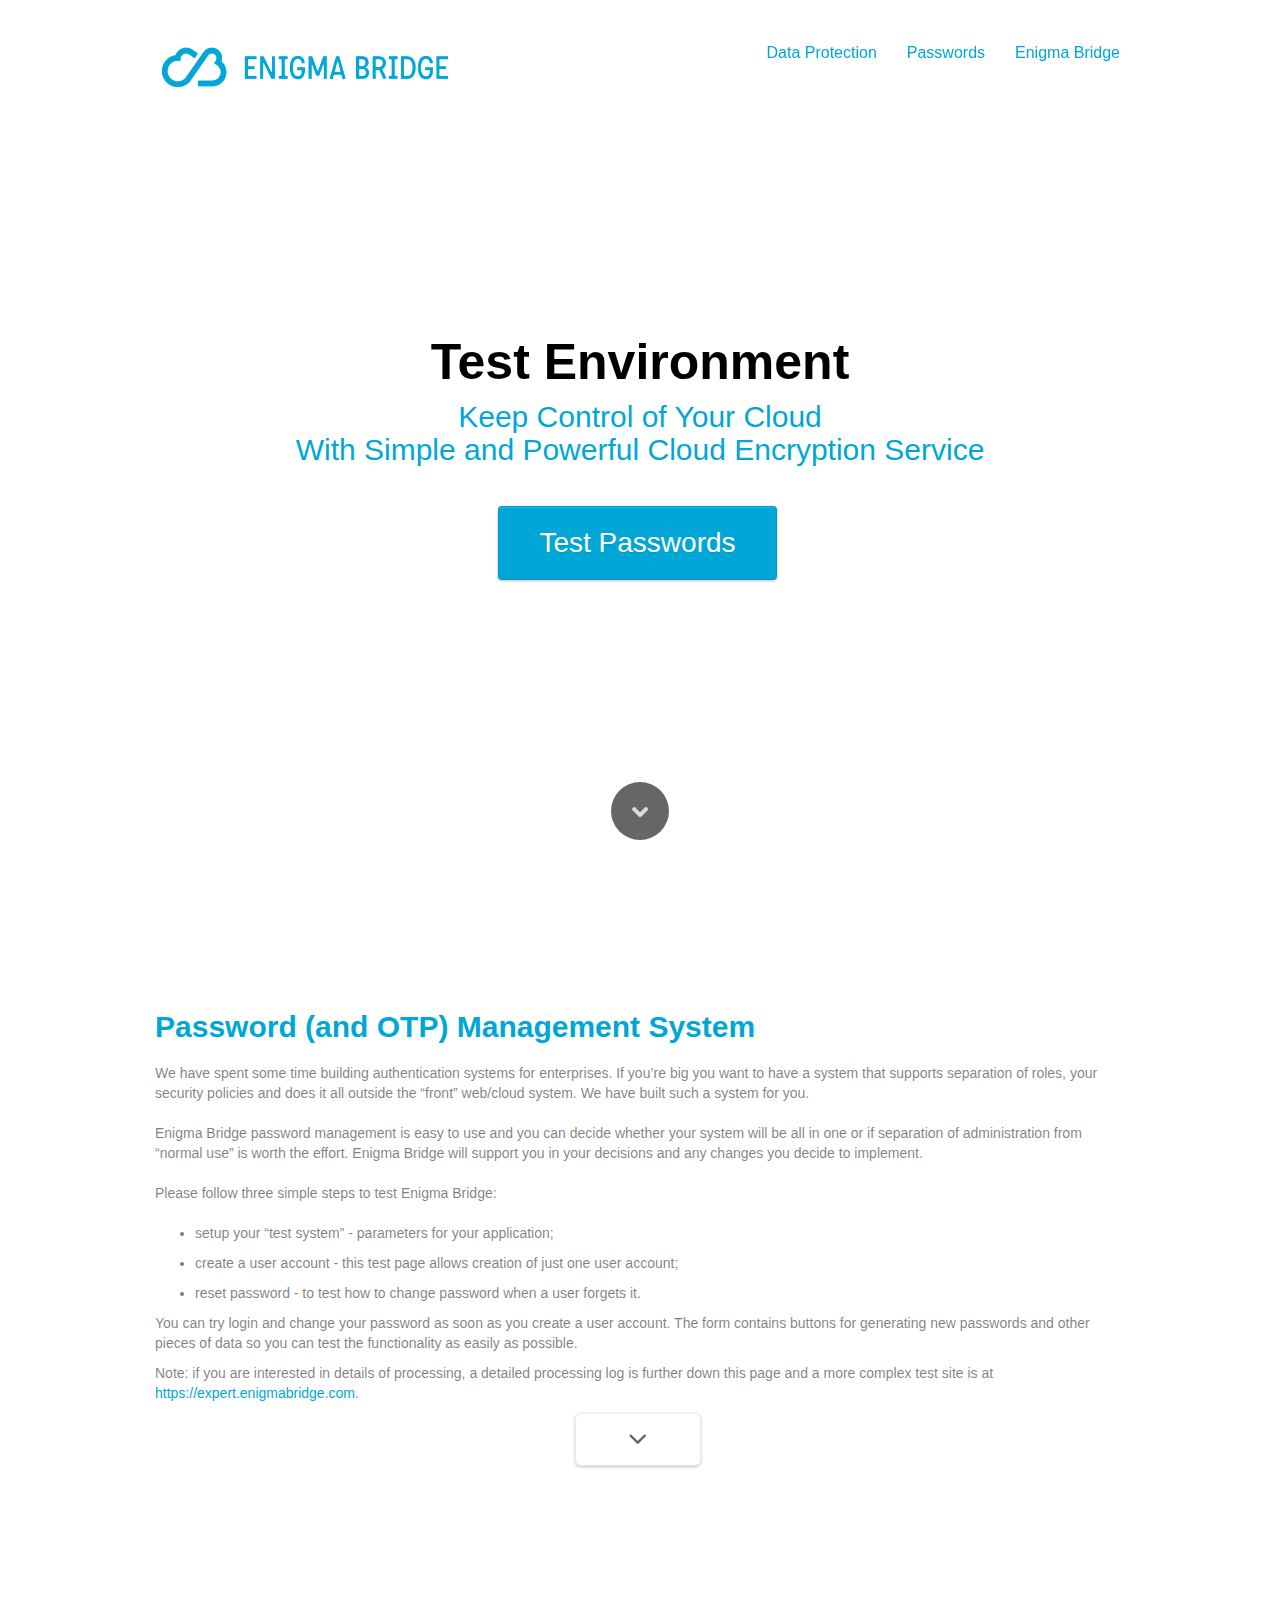
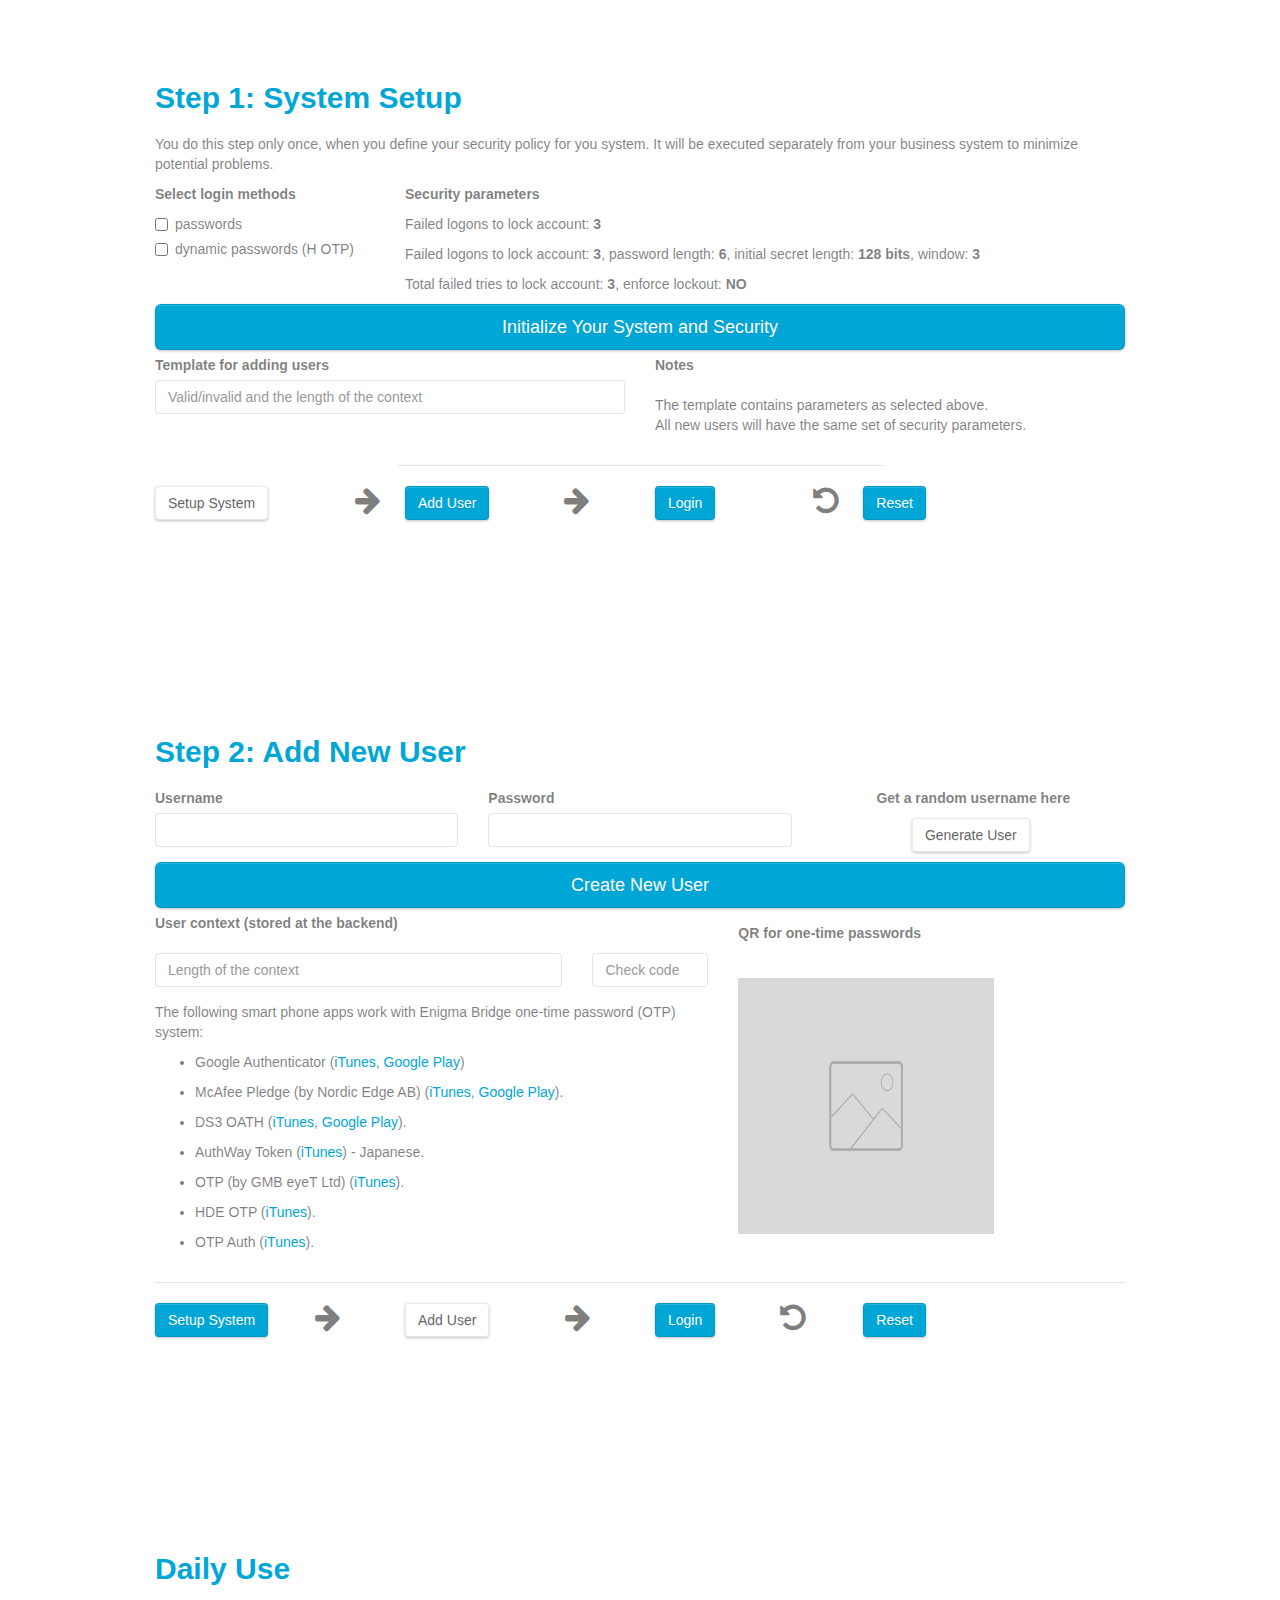
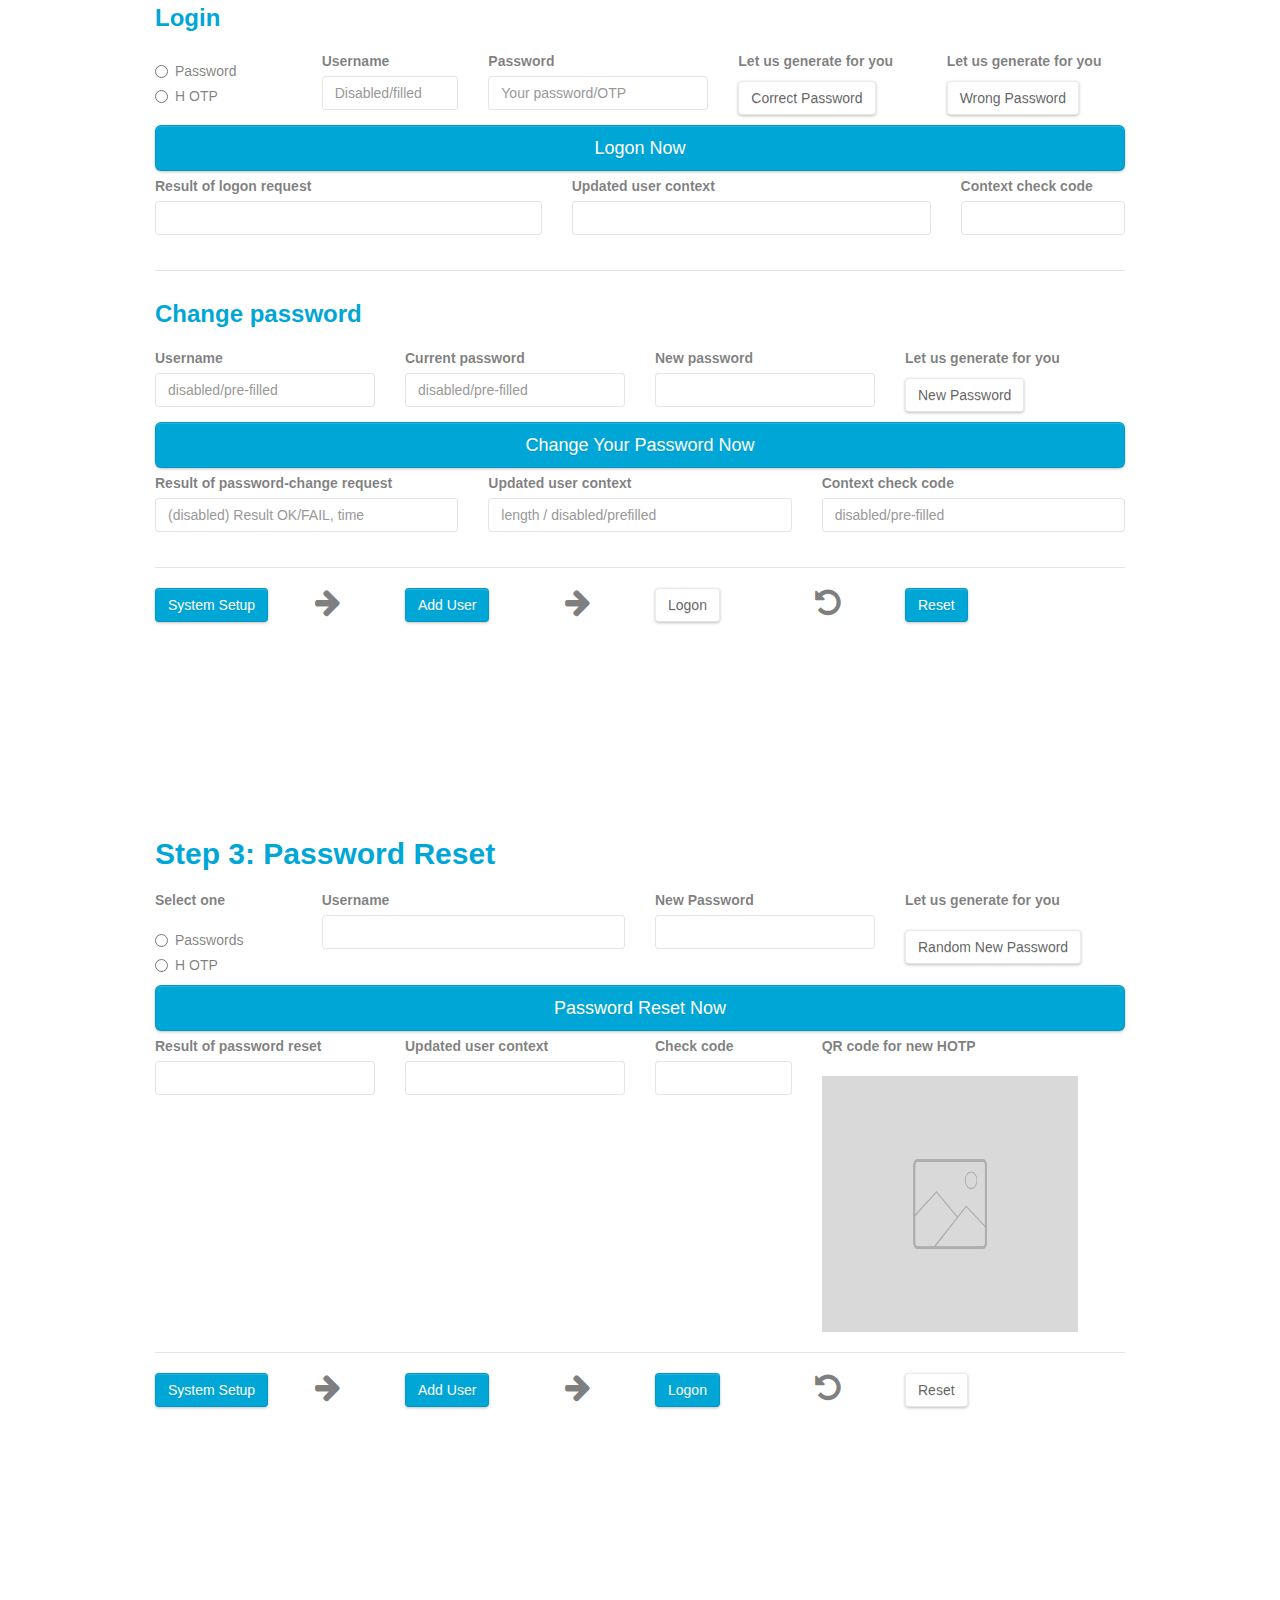
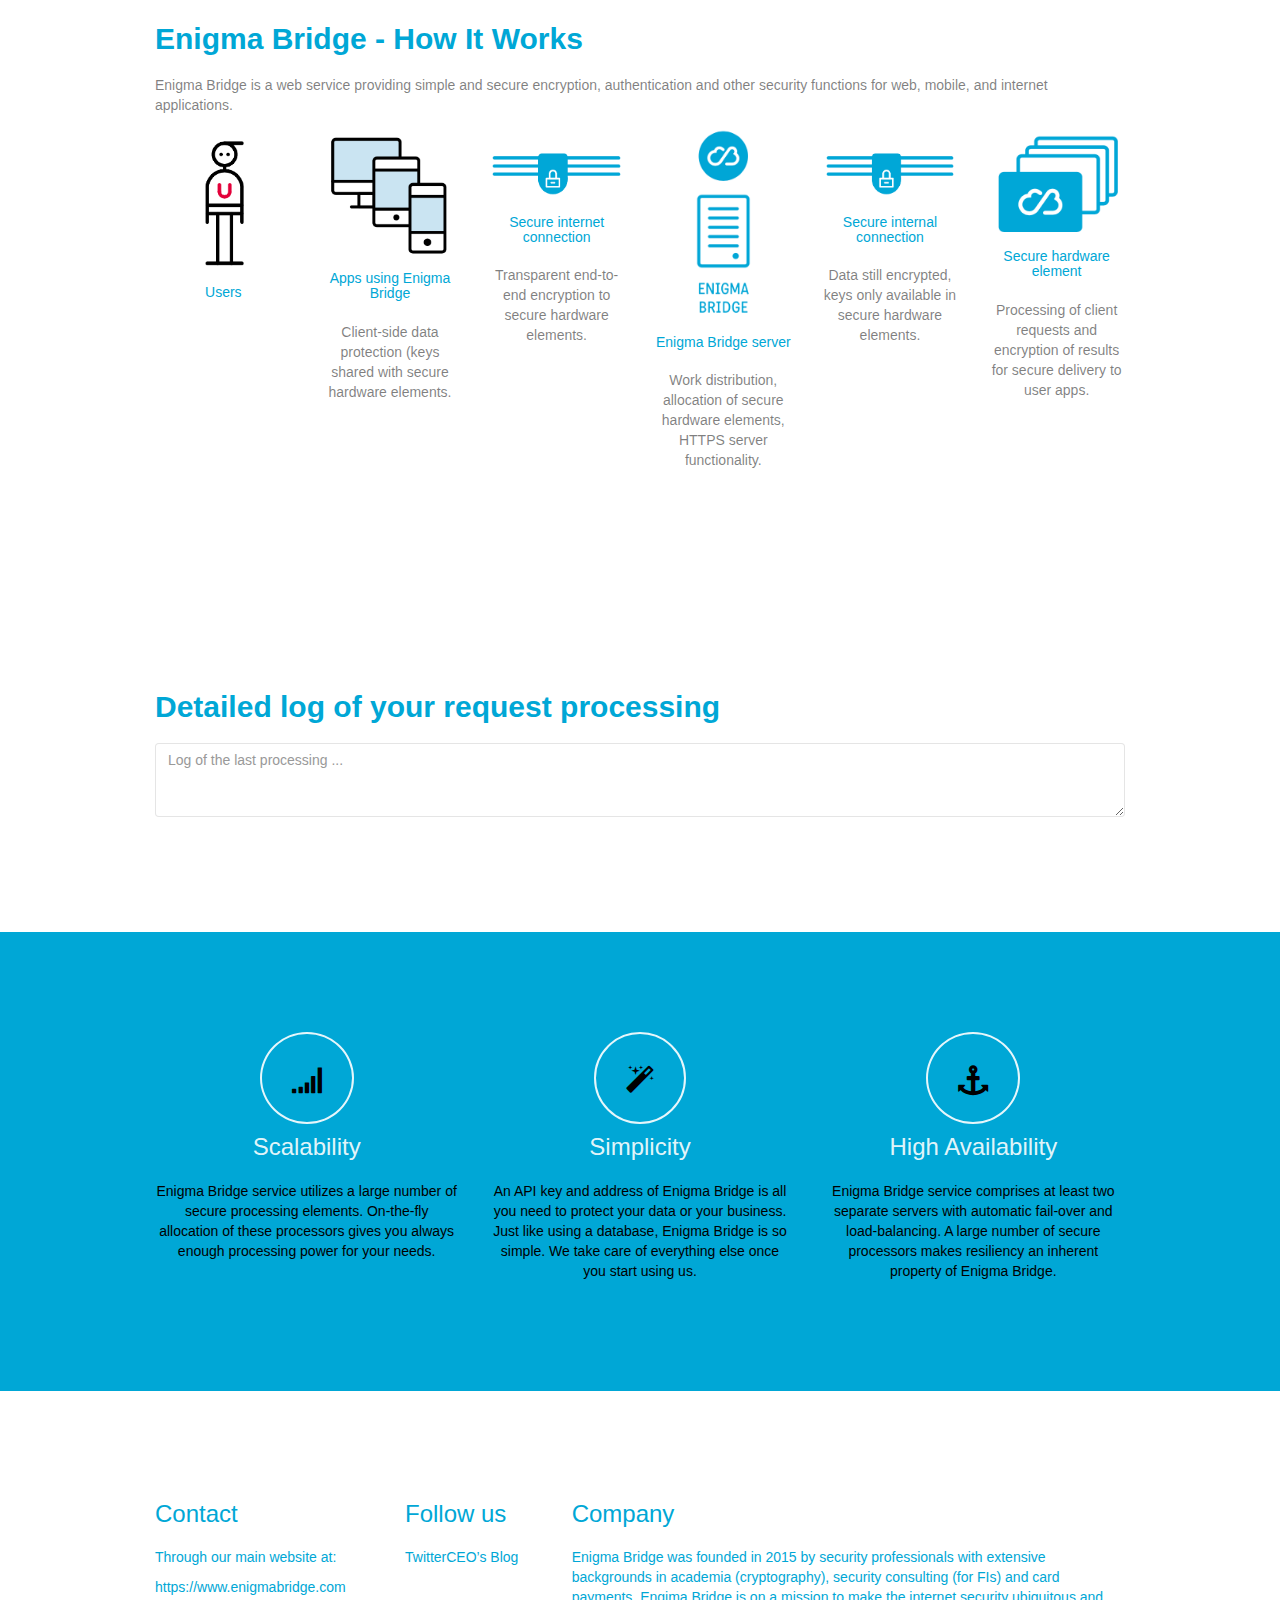
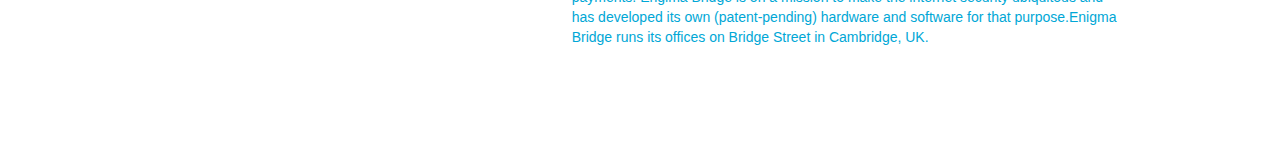
<file: webProject/testwebpage/index_auth.html>
<!doctype html>
<html>
<head>
    <meta charset="utf-8">
    <meta name="keywords" content="Keep control of your cloud with simple and powerful cloud encryption service">
    <meta name="description" content="At the heart of Enigma Bridge data security solutions is the data security module hardware unit that enables the delivery of a range of off-the-shelf or customised solutions for a variety of applications including web based services for enterprise businesses and dedicated onsite system solutions for large corporates.">
    <link rel="shortcut icon" type="image/png" href="favicon.png" />
    <meta name="viewport" content="width=device-width, initial-scale=1, user-scalable=0">
    
	<link rel="stylesheet" type="text/css" href="./css/bootstrap.css">
	<link rel="stylesheet" type="text/css" href="style.css">
	<link rel="stylesheet" href="./css/animate.css" />
	<script src="./js/jquery-2.1.0.js"></script>
	<script src="./js/bootstrap.js"></script>
	<script src="./js/blocs.js"></script><link rel='stylesheet' href='./css/font-awesome.min.css'/>
    <script src='./js/jqBootstrapValidation.js'></script>
	<script src='./js/formHandler.js'></script>
    <title>Enigma Bridge - Scalable Hardware Encryption for Cloud</title>
</head>
<body>
<!-- Main container -->
<div class="page-container">
    <!-- Hero Bloc --><div id="hero-bloc" class="bloc hero bgc-white bg-bigstock-Close-Up-Women-Eye-Scanning-Te-106901384-min-bright d-bloc">
	<div class="container bloc-sm hero-nav">
		<nav class="navbar row">
			<div class="navbar-header">
				<a class="navbar-brand" href="index.html"><img src="img/logo2-rgb_cropped.gif" width="300px" /></a>
				<button id="nav-toggle" type="button" class="ui-navbar-toggle navbar-toggle" data-toggle="collapse" data-target=".navbar-1">
					<span class="sr-only">Toggle navigation</span><span class="icon-bar"></span><span class="icon-bar"></span><span class="icon-bar"></span>
				</button>
			</div>
			<div class="collapse navbar-collapse navbar-1">
				<ul class="site-navigation nav navbar-nav">
					<li>
						<a class="fadeInDown animDelay1 animated ltc-rich-electric-blue" href="index.html">Data Protection</a><span class="fa fa-star icon-md pull-left"></span>
					</li>
					<li>
						<a class="fadeInDown animDelay1 animated ltc-rich-electric-blue" id="pl-undefined" onclick="scrollToTarget('#passwordintro')">Passwords</a>
					</li>
					<li>
						<a class="fadeInDown animDelay1 animated ltc-rich-electric-blue" href="https://www.enigmabridge.com">Enigma Bridge</a>
					</li>
					<li>
					</li>
					<li>
					</li>
				</ul>
			</div>
		</nav>
	</div>
	<div class="v-center">
		<div class="vc-content row">
			<div class="col-sm-12">
				<h1 class=" text-center tc-black">
					<strong>Test Environment</strong>
				</h1>
				<h3 class=" text-center mg-lg tc-rich-electric-blue">
					Keep Control of Your Cloud<br />With Simple and Powerful Cloud Encryption Service
				</h3>
				<div class="text-center">
					<a class="btn btn-clean  btn-rich-electric-blue btn-xl" onclick="scrollToTarget('#generalcrypto')">Test Passwords</a>
				</div>
			</div>
		</div><a id="scroll-hero" class="btn-dwn" href="#"><span class="fa fa-chevron-down"></span></a>
	</div>
</div><!-- Hero Bloc END --><!-- passwordintro --><div class="bloc l-bloc bgc-white tc-outer-space" id="passwordintro">
	<div class="container bloc-lg">
		<div class="row">
			<div class="col-sm-12">
				<h2 class="mg-md tc-rich-electric-blue">
					<strong>Password (and OTP) Management System</strong>
				</h2>
				<p class="mg-md ">
					We have spent some time building authentication systems for enterprises. If you&rsquo;re big you want to have a system that supports separation of roles, your security policies and does it all outside the “front” web/cloud system. We have built such a system for you.<br /><br />Enigma Bridge password management is easy to use and you can decide whether your system will be all in one or if separation of administration from “normal use” is worth the effort. Enigma Bridge will support you in your decisions and any changes you decide to implement.<br /><br />Please follow three simple steps to test Enigma Bridge:
				</p>
				<ul>
					<li>
						<p>
							setup your “test system” - parameters for your application;
						</p>
					</li>
					<li>
						<p>
							create a user account - this test page allows creation of just one user account;
						</p>
					</li>
					<li>
						<p>
							reset password - to test how to change password when a user forgets it.
						</p>
					</li>
				</ul>
				<p>
					You can try login and change your password as soon as you create a user account. The form contains buttons for generating new passwords and other pieces of data so you can test the functionality as easily as possible.
				</p>
				<p>
					Note: if you are interested in details of processing, a detailed processing log is further down this page and a more complex test site is at <a class="ltc-rich-electric-blue" href="https://expert.enigmabridge.com" target="_blank">https://expert.enigmabridge.com</a>.
				</p>
				<div class="text-center">
					<a class="btn btn-lg btn-outer-space btn-rd btn-clean" onclick="scrollToTarget('#step1')"><span class="fa fa-angle-down icon-md"></span></a>
				</div>
			</div>
		</div>
	</div>
</div><!-- passwordintro END --><!-- step1 --><div class="bloc tc-outer-space bgc-isabelline l-bloc" id="step1">
	<div class="container bloc-lg">
		<div class="row">
			<div class="col-sm-12">
				<h2 class="mg-md tc-rich-electric-blue">
					<strong>Step 1: System Setup</strong>
				</h2>
				<p>
					You do this step only once, when you define your security policy for you system. It will be executed separately from your business system to minimize potential problems.
				</p>
				<div class="row">
					<div class="col-sm-3">
						<p>
							<strong>Select login methods</strong>
						</p>
						<div class="checkbox">
							<label>
								<input type="checkbox" id="ch-method-pwd" />passwords
							</label>
						</div>
						<div class="checkbox">
							<label>
								<input type="checkbox" id="ch-method-hotp" />dynamic passwords (H OTP)
							</label>
						</div>
					</div>
					<div class="col-sm-9">
						<p>
							<strong>Security parameters</strong>
						</p>
						<p>
							Failed logons to lock account: <strong>3</strong>
						</p>
						<p>
							Failed logons to lock account: <strong>3</strong>, password length: <strong>6</strong>, initial secret length: <strong>128 bits</strong>, window: <strong>3</strong>
						</p>
						<p>
							Total failed tries to lock account: <strong>3</strong>, enforce lockout: <strong>NO</strong>
						</p>
					</div>
				</div>
				<button class="bloc-button btn  btn-lg btn-rich-electric-blue btn-block btn-clean" type="submit">
					Initialize Your System and Security
				</button>
				<div class="row voffset">
					<div class="col-sm-6">
						<div class="row">
							<div class="col-sm-12">
								<form id="form_31" novalidate>
									<div class="form-group">
										<label>
											Template for adding users
										</label>
										<input class="form-control" id="systemtemplate" data-validation-required-message="systemtemplate is required." placeholder="Valid/invalid and the length of the context" />
									</div>
								</form>
							</div>
						</div>
					</div>
					<div class="col-sm-6">
						<form id="form_693" novalidate>
							<div class="form-group">
								<label>
									Notes
								</label>
							</div>
							<p>
								The template contains parameters as selected above.<br />All new users will have the same set of security parameters.
							</p>
						</form>
					</div>
				</div>
				<div class="divider-h">
					<span class="divider divider-half"></span>
				</div>
				<div class="row">
					<div class="col-sm-6">
						<div class="row">
							<div class="col-sm-4">
								<a class="btn btn-clean btn-isabelline" onclick="scrollToTarget('#step1')">Setup System</a>
							</div>
							<div class="col-sm-2">
								<div class="text-center">
									<span class="fa fa-arrow-right icon-md icon-rich-electric-blue"></span>
								</div>
							</div>
							<div class="col-sm-3">
								<a class="btn btn-clean btn-rich-electric-blue" onclick="scrollToTarget('#step2')">Add User</a>
							</div>
							<div class="col-sm-3">
								<div class="text-center">
									<span class="fa fa-arrow-right icon-md icon-rich-electric-blue"></span>
								</div>
							</div>
						</div>
					</div>
					<div class="col-sm-6">
						<div class="row">
							<div class="col-sm-12">
								<div class="row">
									<div class="col-sm-3">
										<a class="btn btn-clean btn-rich-electric-blue" onclick="scrollToTarget('#dailyuse')">Login</a>
									</div>
									<div class="col-sm-2">
										<div class="text-center">
											<span class="fa fa-rotate-left icon-md icon-rich-electric-blue"></span>
										</div>
									</div>
									<div class="col-sm-7">
										<a class="btn btn-clean btn-rich-electric-blue pull-left" onclick="scrollToTarget('#step3')">Reset</a>
									</div>
								</div>
							</div>
						</div>
					</div>
				</div>
			</div>
		</div>
	</div>
</div><!-- step1 END --><!-- step2 --><div class="bloc tc-outer-space bgc-white l-bloc" id="step2">
	<div class="container bloc-lg">
		<div class="row">
			<div class="col-sm-12">
				<h2 class="mg-md tc-rich-electric-blue">
					<strong>Step 2: Add New User</strong>
				</h2>
				<div class="row">
					<div class="col-sm-4">
						<form id="form_1559" novalidate>
							<div class="form-group">
								<label>
									Username
								</label>
								<input class="form-control" id="add_username" data-validation-required-message="add-username is required." />
							</div>
						</form>
					</div>
					<div class="col-sm-4">
						<form id="form_954" novalidate>
							<div class="form-group">
								<label>
									Password
								</label>
								<input class="form-control" id="add_password" data-validation-required-message="add-password is required." />
							</div>
						</form>
					</div>
					<div class="col-sm-4">
						<p class="text-center">
							<strong>Get a random username here</strong>
						</p>
						<div class="text-center">
							<a href="index.html" class="btn btn-clean  btn-outer-space">Generate User</a>
						</div>
					</div>
				</div><a href="index.html" class="btn  btn-lg btn-rich-electric-blue btn-block btn-clean">Create New User</a>
				<div class="row">
					<div class="col-sm-7">
						<form id="form_1860" novalidate>
							<div class="form-group">
								<label class="mg-sm">
									User context (stored at the backend)
								</label>
							</div>
						</form>
						<div class="row">
							<div class="col-sm-9">
								<form id="form_677" novalidate>
									<div class="form-group">
										<input class="form-control" placeholder="Length of the context" id="userctxnew" data-validation-required-message="userctxnew is required." />
									</div>
								</form>
							</div>
							<div class="col-sm-3">
								<form id="form_2865" novalidate>
									<div class="form-group">
										<input class="form-control" id="userctxnew_crc" data-validation-required-message="userctxnew_crc is required." placeholder="Check code" />
									</div>
								</form>
							</div>
						</div>
						<p>
							The following smart phone apps work with Enigma Bridge one-time password (OTP) system:
						</p>
						<ul>
							<li>
								<p>
									Google Authenticator (<a class="ltc-rich-electric-blue" href="https://itunes.apple.com/en/app/google-authenticator/id388497605?mt=8" target="_blank">iTunes</a>, <a class="ltc-rich-electric-blue" href="https://play.google.com/store/apps/details?id=com.google.android.apps.authenticator2" target="_blank">Google Play</a>)
								</p>
							</li>
							<li>
								<p>
									McAfee Pledge (by Nordic Edge AB) (<a class="ltc-rich-electric-blue" href="https://itunes.apple.com/gb/app/pledge/id312071093" target="_blank">iTunes</a>, <a class="ltc-rich-electric-blue" href="https://play.google.com/store/apps/details?id=se.nordicedge.pledgeotp" target="_blank">Google Play</a>).
								</p>
							</li>
							<li>
								<p>
									DS3 OATH (<a class="ltc-rich-electric-blue" href="https://play.google.com/store/apps/details?id=com.dsss" target="_blank">iTunes</a>, <a class="ltc-rich-electric-blue" href="https://play.google.com/store/apps/details?id=com.dsss" target="_blank">Google Play</a>).
								</p>
							</li>
							<li>
								<p>
									AuthWay Token (<a class="ltc-rich-electric-blue" href="https://itunes.apple.com/en/app/authway-token/id422831507" target="_blank">iTunes</a>) - Japanese.
								</p>
							</li>
							<li>
								<p>
									OTP (by GMB eyeT Ltd) (<a class="ltc-rich-electric-blue" href="https://itunes.apple.com/au/app/otp/id539922062" target="_blank">iTunes</a>).
								</p>
							</li>
							<li>
								<p>
									HDE OTP (<a class="ltc-rich-electric-blue" href="https://itunes.apple.com/us/app/hde-otp-generator/id571240327" target="_blank">iTunes</a>).
								</p>
							</li>
							<li>
								<p>
									OTP Auth (<a class="ltc-rich-electric-blue" href="https://itunes.apple.com/us/app/otp-auth/id659877384" target="_blank">iTunes</a>).
								</p>
							</li>
						</ul>
					</div>
					<div class="col-sm-5">
						<form id="qr_code" novalidate>
							<div class="form-group">
								<label class="mg-md">
									QR for one-time passwords
								</label>
							</div>
							<div class="row">
								<div class="col-sm-12">
									<img src="img/placeholder-image.png" height="256" width="256" />
								</div>
							</div>
						</form>
					</div>
				</div>
				<div class="divider-h">
					<span class="divider"></span>
				</div>
				<div class="row">
					<div class="col-sm-6">
						<div class="row">
							<div class="col-sm-3">
								<a class="btn btn-clean btn-rich-electric-blue" onclick="scrollToTarget('#step1')">Setup System</a>
							</div>
							<div class="col-sm-3">
								<div class="text-center">
									<span class="fa fa-arrow-right icon-md icon-rich-electric-blue"></span>
								</div>
							</div>
							<div class="col-sm-3">
								<a class="btn btn-clean btn-isabelline" onclick="scrollToTarget('#step2')">Add User</a>
							</div>
							<div class="col-sm-3">
								<div class="text-center">
									<span class="fa fa-arrow-right icon-md icon-rich-electric-blue"></span>
								</div>
							</div>
						</div>
					</div>
					<div class="col-sm-6">
						<div class="row">
							<div class="col-sm-3">
								<a class="btn btn-clean btn-rich-electric-blue" onclick="scrollToTarget('#dailyuse')">Login</a>
							</div>
							<div class="col-sm-2">
								<span class="fa fa-rotate-left icon-md pull-left icon-rich-electric-blue"></span>
							</div>
							<div class="col-sm-7">
								<a class="btn btn-clean  btn-rich-electric-blue" onclick="scrollToTarget('#step3')">Reset</a>
							</div>
						</div>
					</div>
				</div>
			</div>
		</div>
	</div>
</div><!-- step2 END --><!-- dailyuse --><div class="bloc tc-outer-space bgc-isabelline l-bloc" id="dailyuse">
	<div class="container bloc-lg">
		<div class="row">
			<div class="col-sm-12">
				<h2 class="mg-md tc-rich-electric-blue">
					<strong>Daily Use</strong>
				</h2>
				<h3 class="mg-md tc-rich-electric-blue">
					<strong>Login</strong>
				</h3>
				<div class="row">
					<div class="col-sm-2">
						<div class="radio">
							<label>
								<input type="radio" name="rbg-method" value="login-pwd" id="rb-password" />Password
							</label>
						</div>
						<div class="radio">
							<label>
								<input type="radio" name="rbg-method" value="login-otp" id="rb-otp" />H OTP
							</label>
						</div>
					</div>
					<div class="col-sm-2">
						<form id="form_403" novalidate>
							<div class="form-group">
								<label>
									Username
								</label>
								<input class="form-control" id="login_username" data-validation-required-message="login_username is required." placeholder="Disabled/filled" />
							</div>
						</form>
					</div>
					<div class="col-sm-3">
						<form id="form_2524" novalidate>
							<div class="form-group">
								<label>
									Password
								</label>
								<input class="form-control" id="login_password" data-validation-required-message="login-password is required." placeholder="Your password/OTP" />
							</div>
						</form>
					</div>
					<div class="col-sm-5">
						<div class="row">
							<div class="col-sm-6">
								<p>
									<strong>Let us generate for you</strong>
								</p><a href="index.html" class="btn btn-clean  btn-outer-space">Correct Password</a>
							</div>
							<div class="col-sm-6">
								<p>
									<strong>Let us generate for you</strong>
								</p><a href="index.html" class="btn btn-clean btn-outer-space">Wrong Password</a>
							</div>
						</div>
					</div>
				</div><a href="index.html" class="btn btn-clean  btn-lg btn-rich-electric-blue btn-block">Logon Now</a>
				<div class="row">
					<div class="col-sm-5">
						<form id="form_833" novalidate>
							<div class="form-group">
								<label>
									Result of logon request
								</label>
								<input class="form-control" id="logon_result" data-validation-required-message="logon-result is required." />
							</div>
						</form>
					</div>
					<div class="col-sm-7">
						<div class="row">
							<div class="col-sm-8">
								<form id="form_821" novalidate>
									<div class="form-group">
										<label>
											Updated user context
										</label>
										<input class="form-control" id="userctxupdated" data-validation-required-message="userctxupdated is required." />
									</div>
								</form>
							</div>
							<div class="col-sm-4">
								<form id="form_2142" novalidate>
									<div class="form-group">
										<label>
											Context check code
										</label>
										<input class="form-control" id="userctxupdate_crc" data-validation-required-message="userctxupdate_crc is required." />
									</div>
								</form>
							</div>
						</div>
					</div>
				</div>
				<div class="divider-h">
					<span class="divider"></span>
				</div>
				<h3 class="tc-rich-electric-blue mg-md">
					<strong>Change password</strong>
				</h3>
				<div class="row">
					<div class="col-sm-3">
						<form id="form_966" novalidate>
							<div class="form-group">
								<label>
									Username
								</label>
								<input class="form-control" id="username_change" data-validation-required-message="username-change is required." placeholder="disabled/pre-filled" />
							</div>
						</form>
					</div>
					<div class="col-sm-3">
						<form id="form_2631" novalidate>
							<div class="form-group">
								<label>
									Current password
								</label>
								<input class="form-control" id="currentpassword_change" data-validation-required-message="currentpassword-change is required." placeholder="disabled/pre-filled" />
							</div>
						</form>
					</div>
					<div class="col-sm-3">
						<form id="form_1163" novalidate>
							<div class="form-group">
								<label>
									New password
								</label>
								<input class="form-control" id="newpassword_change" data-validation-required-message="newpassword-change is required." />
							</div>
						</form>
					</div>
					<div class="col-sm-3">
						<p>
							<strong>Let us generate for you</strong>
						</p><a href="index.html" class="btn btn-clean btn-outer-space pull-left">New Password</a>
					</div>
				</div><a href="index.html" class="btn btn-clean  btn-lg btn-rich-electric-blue btn-block">Change Your Password Now</a>
				<div class="row voffset">
					<div class="col-sm-4">
						<form id="form_18" novalidate>
							<div class="form-group">
								<label>
									Result of password-change request
								</label>
								<input class="form-control" id="change_result" data-validation-required-message="change-result is required." placeholder="(disabled) Result OK/FAIL, time" />
							</div>
						</form>
					</div>
					<div class="col-sm-4">
						<form id="form_2069" novalidate>
							<div class="form-group">
								<label>
									Updated user context
								</label>
								<input class="form-control" id="changectx" data-validation-required-message="changectx is required." placeholder="length / disabled/prefilled" />
							</div>
						</form>
					</div>
					<div class="col-sm-4">
						<form id="form_2085" novalidate>
							<div class="form-group">
								<label>
									Context check code
								</label>
								<input class="form-control" id="changectx_crc" data-validation-required-message="changectx_crc is required." placeholder="disabled/pre-filled" />
							</div>
						</form>
					</div>
				</div>
				<div class="divider-h">
					<span class="divider"></span>
				</div>
				<div class="row">
					<div class="col-sm-6">
						<div class="row">
							<div class="col-sm-3">
								<a class="btn btn-clean btn-rich-electric-blue" onclick="scrollToTarget('#step1')">System Setup</a>
							</div>
							<div class="col-sm-3">
								<div class="text-center">
									<span class="fa fa-arrow-right icon-md icon-rich-electric-blue"></span>
								</div>
							</div>
							<div class="col-sm-3">
								<a class="btn btn-clean btn-rich-electric-blue" onclick="scrollToTarget('#step2')">Add User</a>
							</div>
							<div class="col-sm-3">
								<div class="text-center">
									<span class="fa fa-arrow-right icon-md icon-rich-electric-blue"></span>
								</div>
							</div>
						</div>
					</div>
					<div class="col-sm-6">
						<div class="row">
							<div class="col-sm-3">
								<a class="btn btn-clean  btn-isabelline" onclick="scrollToTarget('#dailyuse')">Logon</a>
							</div>
							<div class="col-sm-3">
								<div class="text-center">
									<span class="fa fa-undo icon-md icon-rich-electric-blue"></span>
								</div>
							</div>
							<div class="col-sm-6">
								<a class="btn btn-clean  btn-rich-electric-blue" onclick="scrollToTarget('#step3')">Reset</a>
							</div>
						</div>
					</div>
				</div>
			</div>
		</div>
	</div>
</div><!-- dailyuse END --><!-- step3 --><div class="bloc tc-outer-space bgc-white l-bloc" id="step3">
	<div class="container bloc-lg">
		<div class="row">
			<div class="col-sm-12">
				<h2 class="mg-md tc-rich-electric-blue">
					<strong>Step 3: Password Reset</strong>
				</h2>
				<div class="row">
					<div class="col-sm-2">
						<form id="form_162" novalidate>
							<div class="form-group">
								<label>
									Select one
								</label>
							</div>
							<div class="radio">
								<label>
									<input type="radio" name="rsg-reset" value="rs-reset-pwd" id="rs_reset_pwd" />Passwords
								</label>
							</div>
							<div class="radio">
								<label>
									<input type="radio" name="rsg-reset" value="rs-reset-hotp" id="rs_reset_hotp" />H OTP
								</label>
							</div>
						</form>
					</div>
					<div class="col-sm-4">
						<form id="form_2011" novalidate>
							<div class="form-group">
								<label>
									Username
								</label>
								<input class="form-control" id="reset_username" data-validation-required-message="reset_username is required." />
							</div>
						</form>
					</div>
					<div class="col-sm-3">
						<form id="form_2059" novalidate>
							<div class="form-group">
								<label>
									New Password
								</label>
								<input class="form-control" id="input_1955" />
							</div>
						</form>
					</div>
					<div class="col-sm-3">
						<form id="form_1826" novalidate>
							<div class="form-group">
								<label>
									Let us generate for you
								</label>
							</div>
						</form><a href="index.html" class="btn btn-clean btn-outer-space">Random New Password</a>
					</div>
				</div><a href="index.html" class="btn btn-clean  btn-lg btn-rich-electric-blue btn-block">Password Reset Now</a>
				<div class="row">
					<div class="col-sm-3">
						<form id="form_1856" novalidate>
							<div class="form-group">
								<label>
									Result of password reset
								</label>
								<input class="form-control" id="input_2646" />
							</div>
						</form>
					</div>
					<div class="col-sm-3">
						<form id="form_193" novalidate>
							<div class="form-group">
								<label>
									Updated user context
								</label>
								<input class="form-control" id="input_2679" />
							</div>
						</form>
					</div>
					<div class="col-sm-2">
						<form id="form_2098" novalidate>
							<div class="form-group">
								<label>
									Check code
								</label>
								<input class="form-control" id="input_1160" />
							</div>
						</form>
					</div>
					<div class="col-sm-4">
						<form id="form_1562" novalidate>
							<div class="form-group">
								<label>
									QR code for new HOTP
								</label>
							</div>
						</form><img src="img/placeholder-image.png" width="256" height="256" />
					</div>
				</div>
				<div class="divider-h">
					<span class="divider"></span>
				</div>
				<div class="row">
					<div class="col-sm-6">
						<div class="row">
							<div class="col-sm-3">
								<a class="btn btn-clean  btn-rich-electric-blue" onclick="scrollToTarget('#step1')">System Setup</a>
							</div>
							<div class="col-sm-3">
								<div class="text-center">
									<span class="fa fa-arrow-right icon-md icon-rich-electric-blue"></span>
								</div>
							</div>
							<div class="col-sm-3">
								<a class="btn btn-clean btn-rich-electric-blue" onclick="scrollToTarget('#step2')">Add User</a>
							</div>
							<div class="col-sm-3">
								<div class="text-center">
									<span class="fa fa-arrow-right icon-md icon-rich-electric-blue"></span>
								</div>
							</div>
						</div>
					</div>
					<div class="col-sm-6">
						<div class="row">
							<div class="col-sm-3">
								<a class="btn btn-clean  btn-rich-electric-blue" onclick="scrollToTarget('#dailyuse')">Logon</a>
							</div>
							<div class="col-sm-3">
								<div class="text-center">
									<span class="fa fa-undo icon-md icon-rich-electric-blue"></span>
								</div>
							</div>
							<div class="col-sm-6">
								<a class="btn btn-clean btn-isabelline" onclick="scrollToTarget('#step3')">Reset</a>
							</div>
						</div>
					</div>
				</div>
			</div>
		</div>
	</div>
</div><!-- step3 END --><!-- enigmabridge --><div class="bloc l-bloc bgc-white" id="enigmabridge">
	<div class="container bloc-lg">
		<div class="row">
			<div class="col-sm-12">
				<h2 class="mg-md tc-rich-electric-blue">
					<strong>Enigma Bridge - How It Works</strong>
				</h2>
				<p>
					Enigma Bridge is a web service providing simple and secure encryption, authentication and other security functions for web, mobile, and internet applications.
				</p>
				<div class="row">
					<div class="col-sm-2">
						<img src="img/User220.png" class="center-block" height="150" />
						<h5 class="mg-md text-center tc-rich-electric-blue">
							Users
						</h5>
					</div>
					<div class="col-sm-2">
						<img src="img/devices.png" class="img-responsive center-block img-frame-lg" />
						<h5 class="mg-md text-center tc-rich-electric-blue">
							Apps using Enigma Bridge
						</h5>
						<p class="text-center">
							Client-side data protection (keys shared with secure hardware elements.
						</p>
					</div>
					<div class="col-sm-2">
						<img src="img/arrowsWithLock2.png" class="img-responsive center-block" />
						<h5 class="mg-md text-center tc-rich-electric-blue">
							Secure internet connection
						</h5>
						<p class="text-center">
							Transparent end-to-end encryption to secure hardware elements.
						</p>
					</div>
					<div class="col-sm-2">
						<img src="img/enigmaBridge_blue200.png" class="center-block img-frame-lg" height="200" />
						<h5 class="mg-md text-center tc-rich-electric-blue">
							Enigma Bridge server
						</h5>
						<p class="text-center">
							Work distribution, allocation of secure hardware elements, HTTPS server functionality.
						</p>
					</div>
					<div class="col-sm-2">
						<img src="img/arrowsWithLock2.png" class="img-responsive center-block" />
						<h5 class="mg-md text-center tc-rich-electric-blue">
							Secure internal connection
						</h5>
						<p class="text-center">
							Data still encrypted, keys only available in secure hardware elements.
						</p>
					</div>
					<div class="col-sm-2">
						<img src="img/enigmaProcessors.png" class="img-responsive center-block img-frame-lg" />
						<h5 class="mg-md tc-rich-electric-blue text-center">
							Secure hardware element
						</h5>
						<p class="text-center">
							Processing of client requests and encryption of results for secure delivery to user apps.
						</p>
					</div>
				</div>
			</div>
		</div>
	</div>
</div><!-- enigmabridge END --><!-- bloc-8 --><div class="bloc l-bloc bgc-white" id="bloc-8">
	<div class="container bloc-lg">
		<div class="row">
			<div class="col-sm-12">
				<h2 class="mg-md tc-rich-electric-blue">
					<strong>Detailed log of your request processing</strong>
				</h2>
				<form id="form_1503" novalidate>
					<div class="form-group">
						<textarea class="form-control" rows="3" cols="50" placeholder="Log of the last processing ..." id="log" data-validation-required-message="log is required."></textarea>
					</div>
				</form>
			</div>
		</div>
	</div>
</div><!-- bloc-8 END --><!-- bloc-9 --><div class="bloc bgc-rich-electric-blue d-bloc tc-black" id="bloc-9">
	<div class="container bloc-lg">
		<div class="row">
			<div class="col-sm-4">
				<div class="text-center">
					<span class="fa fa-signal icon-round icon-md"></span>
				</div>
				<h3 class="text-center mg-md tc-isabelline">
					Scalability
				</h3>
				<p class="text-center">
					Enigma Bridge service utilizes a large number of secure processing elements. On-the-fly allocation of these processors gives you always enough processing power for your needs.
				</p>
			</div>
			<div class="col-sm-4">
				<div class="text-center">
					<span class="fa fa-magic icon-round icon-md"></span>
				</div>
				<h3 class="text-center mg-md tc-isabelline">
					Simplicity
				</h3>
				<p class="text-center">
					An API key and address of Enigma Bridge is all you need to protect your data or your business. Just like using a database, Enigma Bridge is so simple. We take care of everything else once you start using us.
				</p>
			</div>
			<div class="col-sm-4">
				<div class="text-center">
					<span class="fa fa-anchor icon-round icon-md"></span>
				</div>
				<h3 class="text-center mg-md tc-isabelline">
					High Availability
				</h3>
				<p class="text-center">
					Enigma Bridge service comprises at least two separate servers with automatic fail-over and load-balancing. A large number of secure processors makes resiliency an inherent property of Enigma Bridge.
				</p>
			</div>
		</div>
	</div>
</div><!-- bloc-9 END --><!-- Footer - bloc-10 --><div class="bloc bgc-white tc-rich-electric-blue" id="bloc-10">
	<div class="container bloc-lg">
		<div class="row">
			<div class="col-sm-3">
				<h3 class="mg-md tc-outer-space">
					Contact
				</h3>
				<p>
					Through our main website at:
				</p><a href="https://www.enigmabridge.com" class="a-btn a-block ltc-rich-electric-blue" target="_blank">https://www.enigmabridge.com</a>
			</div>
			<div class="col-sm-2">
				<h3 class="mg-md tc-outer-space">
					Follow us
				</h3><a href="https://twitter.com/DanCvrcek" class="a-btn a-block ltc-rich-electric-blue" target="_blank">Twitter</a><a href="https://www.dancvrcek.com" class="a-btn a-block ltc-rich-electric-blue">CEO&rsquo;s Blog</a>
			</div>
			<div class="col-sm-7">
				<h3 class="mg-md tc-outer-space">
					Company
				</h3>
				<p>
					Enigma Bridge was founded in 2015 by security professionals with extensive backgrounds in academia (cryptography), security consulting (for FIs) and card payments. Engima Bridge is on a mission to make the internet security ubiquitous and has developed its own (patent-pending) hardware and software for that purpose.Enigma Bridge runs its offices on Bridge Street in Cambridge, UK.
				</p>
			</div>
		</div>
	</div>
</div><!-- Footer - bloc-10 END -->
</div>
<!-- Main container END -->

</body>
    
<!-- Google Analytics -->
<!-- Start of dc352 Zendesk Widget script --><script>/*<![CDATA[*/window.zEmbed||function(e,t){var n,o,d,i,s,a=[],r=document.createElement('iframe');window.zEmbed=function(){a.push(arguments)},window.zE=window.zE||window.zEmbed,r.src='javascript:false',r.title='',r.role='presentation',(r.frameElement||r).style.cssText='display: none',d=document.getElementsByTagName('script'),d=d[d.length-1],d.parentNode.insertBefore(r,d),i=r.contentWindow,s=i.document;try{o=s}catch(c){n=document.domain,r.src='javascript:var d=document.open();d.domain=''+n+'';void(0);',o=s}o.open()._l=function(){var o=this.createElement('script');n&&(this.domain=n),o.id='js-iframe-async',o.src=e,this.t=+new Date,this.zendeskHost=t,this.zEQueue=a,this.body.appendChild(o)},o.write('<body onload='document._l();'>'),o.close()}('https://assets.zendesk.com/embeddable_framework/main.js','dc352.zendesk.com');/*]]>*/</script><!-- End of dc352 Zendesk Widget script --><script>  (function(i,s,o,g,r,a,m){i['GoogleAnalyticsObject']=r;i[r]=i[r]||function(){  (i[r].q=i[r].q||[]).push(arguments)},i[r].l=1*new Date();a=s.createElement(o),  m=s.getElementsByTagName(o)[0];a.async=1;a.src=g;m.parentNode.insertBefore(a,m)  })(window,document,'script','//www.google-analytics.com/analytics.js','ga');  ga('create', 'UA-783723-18', 'auto');  ga('send', 'pageview');</script>
<!-- Google Analytics END -->

</html>
</file>
<file: public/style.css>
/*-----------------------------------------------------------------------------------
        testwebpage
        Built with Blocs
-----------------------------------------------------------------------------------*/

body{
	margin:0;
	padding:0;
    background:#FFF;
    overflow-x:hidden;
    -webkit-font-smoothing: antialiased;
    -moz-osx-font-smoothing: grayscale;
}
a:hover{text-decoration: none; cursor:pointer;}

a,button{outline: none!important;} /* Prevent ugly blue glow on chrome and safari */


a{
	color:or:#005E7E!important;
}
 a:hover{
	color:#000000!important;
	 text-decoration: none;
	 cursor:pointer;
}



/* Globals type styling */
 h1, h2, h3, h4, h5, h6, p, label, .btn, a{
	font-family:Helvetica;
}


/* Site container width */

.container{
	max-width:970px;
}

/* = Blocs
-------------------------------------------------------------- */

.bloc{
	width:100%;
	clear:both;
	background: 50% 50% no-repeat;
	padding:0 50px;
	-webkit-background-size: cover;
	-moz-background-size: cover;
	-o-background-size: cover;
	background-size: cover;
	position:relative;
}
.bloc .container{
	padding-left:0;
	padding-right:0;
}


/* Sizes */

.bloc-lg{
	padding:100px 50px;
}
.bloc-sm{
	padding:20px 50px;
}


/* Dark theme */

.d-bloc{
	color:rgba(255,255,255,.7);
}
.d-bloc button:hover{
	color:rgba(255,255,255,.9);
}
.d-bloc h1, .d-bloc h2, .d-bloc h3, .d-bloc h4,.d-bloc h5, .d-bloc h6, .d-bloc .ico{
	color:rgba(255,255,255,.9);
}
.d-bloc .icon-round,.d-bloc .icon-square,.d-bloc .icon-rounded,.d-bloc .icon-semi-rounded-a,.d-bloc .icon-semi-rounded-b{
	border-color:rgba(255,255,255,.9);
}
.d-bloc .divider-h span{
	border-color:rgba(255,255,255,.2);
}
.d-bloc a{
	color:rgba(255,255,255,.6);
}
.d-bloc a:hover{
	color:rgba(255,255,255,1);
}
.d-bloc .navbar-toggle .icon-bar{
	background:rgba(255,255,255,1);
}
.d-bloc .btn-wire,.d-bloc .btn-wire:hover{
	color:rgba(255,255,255,1);
	border-color:rgba(255,255,255,1);
}
.d-bloc .panel{
	color:rgba(0,0,0,.5);
}
.d-bloc .panel button:hover{
	color:rgba(0,0,0,.7);
}
.d-bloc .panel h1,.d-bloc .panel h2, .d-bloc .panel h3, .d-bloc .panel h4, .d-bloc .panel h5, .d-bloc .panel h6, .d-bloc .ico{
	color:rgba(0,0,0,.7);
}
.d-bloc .panel icon{
	border-color:rgba(0,0,0,.7);
}
.d-bloc .panel .divider-h span{
	border-color:rgba(0,0,0,.1);
}
.d-bloc .panel a{
	color:rgba(0,0,0,.6);
}
.d-bloc .panel a:hover{
	color:rgba(0,0,0,1);
}
.d-bloc .panel .btn-wire, .d-bloc .panel .btn-wire:hover{
	color:rgba(0,0,0,.7);
	border-color:rgba(0,0,0,.3);
}


/* Light theme */

.l-bloc{
	color:rgba(0,0,0,.5);
}
.l-bloc button:hover{
	color:rgba(0,0,0,.7);
}
.l-bloc h1,.l-bloc h2,.l-bloc h3,.l-bloc h4,.l-bloc h5, .l-bloc h6, .l-bloc .ico{
	color:rgba(0,0,0,.7);
}
.l-bloc .icon-round,.l-bloc .icon-square,.l-bloc .icon-rounded,.l-bloc .icon-semi-rounded-a,.l-bloc .icon-semi-rounded-b{
	border-color:rgba(0,0,0,.7);
}
.l-bloc .divider-h span{
	border-color:rgba(0,0,0,.1);
}
.l-bloc a{
	color:rgba(0,0,0,.6);
}
.l-bloc a:hover{
	color:rgba(0,0,0,1);
}
.l-bloc .navbar-toggle .icon-bar{
	color:rgba(0,0,0,.6);
}
.l-bloc .btn-wire, .l-bloc .btn-wire:hover{
	color:rgba(0,0,0,.7);
	border-color:rgba(0,0,0,.3);
}

/* Row Margin Offsets */

.voffset{
	margin-top:30px;
}

/* Bloc text custom styling */

#hero-bloc h1{
	font-size:50px;
}
#hero-bloc h3{
	font-size:30px;
}
#bloc-4 p{
	line-height: 18px;
}

/* = NavBar
-------------------------------------------------------------- */

.navbar{
	margin-bottom: 0;
	z-index:1;
}
.navbar-brand{
	height:auto;
	padding:15px 15px;
	font-size:25px!important;
	font-weight:normal;
	font-weight:600;
}
.navbar-brand img{
	max-height: 200px;
	margin: 0 5px 0 0;
	display:inline;
}
.navbar-brand{
	padding: 15px 15px;
}
.navbar .nav{
	padding-top: 2px;
	margin-right: -16px;
	float:right;
	z-index:1;
}
.nav > li{
	float:left;
	margin-top:4px;
	font-size:16px;
}
.navbar-nav .open .dropdown-menu > li > a{
	text-align: inherit;
}
.nav > li a:hover, .nav > li a:focus{
	background:transparent;
}
.navbar-toggle{
	margin: 10px 10px 0 0;
	border: 0px;
}
.navbar-toggle:hover{
	background:transparent!important;
}
.navbar-toggle .icon-bar{
	background-color: rgba(0,0,0,.5);
	width: 26px;
}
 /* Inverted navbar */

.nav-invert .navbar .nav{
	float:left;
}
.nav-invert .navbar-header, .nav-invert .navbar-brand{
	float:right;
}
@media (min-width: 768px){
	.site-navigation{
		position:absolute;
		top:50%;
		right:20px;
		transform:translate(0, -50%);
		-webkit-transform:translateY(-50%);
	}
	.nav-invert .site-navigation{
		left:20px;
		right:0;
	}
	.nav-center{
		text-align:center;
	}
	.nav-center .navbar-header{
		width:100%;
	}
	.nav-center .navbar-header, .nav-center .navbar-brand, .nav-center .nav > li{
		float: none;
		display:inline-block;
	}
	.nav-center .site-navigation{
		position:relative;
		width:100%;
		margin-top:20px;
	}
}
.nav > li > .dropdown a{
	background: none!important;
	display: block;
	padding: 14px 15px;
}

nav .caret{
	margin: 0 5px;
}

/* = Hero
-------------------------------------------------------------- */

.hero{
	padding-top:0;
}
.hero-nav{
	position:absolute;
	margin: 0 auto;
	top:0;
	left:0;
	right:0;
}
.v-center{
	position: relative;
	height: inherit;
}
.v-center .vc-content{
	position:relative;
	top:50%;
	transform:translateY(-50%);
	-webkit-transform:translateY(-50%);
}
.hero .btn-dwn{
	width: 58px;
	height: 58px;
	line-height: 58px;
	margin: 0 0 0 -29px;
	padding: 0;
	border-radius: 50%;
	text-align: center;
	font-size: 18px;
	color: rgba(255,255,255,.8);
	background: rgba(0,0,0,.6);
	position: absolute;
	left: 50%;
	bottom: 60px;
	border:0;
}
.hero .btn-dwn:hover{
	color: rgba(255,255,255,1);
}

/* = Bric adjustment margins
-------------------------------------------------------------- */

.mg-clear{
	margin:0;
}
.mg-sm{
	margin-top:10px;
	margin-bottom:5px;
}
.mg-md{
	margin-top:10px;
	margin-bottom:20px;
}
.mg-lg{
	margin-top:10px;
	margin-bottom:40px;
}

/* = Buttons
-------------------------------------------------------------- */

.btn{
	margin: 0 5px 5px 0;
}
.btn.pull-right{
	margin: 0 0 5px 5px;
}
.btn-d,.btn-d:hover,.btn-d:focus{
	color:#FFF!important;
	background:rgba(0,0,0,.3);
}

/* Prevent ugly blue glow on chrome and safari */
button{
	outline: none!important;
}

.btn-clean{
	border:1px solid rgba(0,0,0,.08);
	border-bottom-color:rgba(0,0,0,.1);
	text-shadow:0 1px 0 rgba(0,0,1,.1);
	box-shadow: 0 1px 3px rgba(0,0,1,.25), inset 0 1px 0 0 rgba(255,255,255,.15);
}
.btn-xl{
	padding: 16px 40px;
	font-size: 28px;
}
.a-btn{
	padding: 6px 10px 6px 0;
	line-height: 1.42857143;
	display:inline-block;
}
.text-center .a-btn{
	padding: 6px 0;
}
.a-block{
	width:100%;
	text-align: left;
}
.dropdown a .caret{
	margin:0 0 0 5px}
/* = Icons
-------------------------------------------------------------- */
.icon-md{
	font-size:30px!important;
}
.icon-round{
	margin:0 auto;
	border:2px solid transparent;
	border-radius: 50%;
	padding: 32px 30px 26px 30px;
	min-width:80px;
}
.icon-round,.icon-md,.icon-square.icon-md,.icon-rounded.icon-md{
	min-width: 92px;
}
.icon-round.icon-lg,.icon-square.icon-lg,.icon-rounded.icon-lg{
	min-width: 122px;
}
.icon-round.icon-xl,.icon-square.icon-xl,.icon-rounded.icon-xl{
	min-width: 162px;
}

/* Image Frame */
.img-frame,.img-frame-md,.img-frame-lg,.img-frame-rd,.img-frame-rd-md,.img-frame-rd-lg{
	background:#FFF;
	border:1px solid rgba(0,0,0,0.1);
	box-shadow:0 2px 2px rgba(0,0,0,0.05);
	padding:4px;
}
.img-frame{
	border-radius:3px;
}
.img-frame-md,.img-frame-lg{
	border-radius:6px;
}
.img-frame-md,.img-frame-rd-md{
	padding:8px;
}
.img-frame-lg,.img-frame-rd-lg{
	padding:14px;
}



.panel-sq, .panel-sq .panel-heading, .panel-sq .panel-footer{
	border-radius:0;
}
.panel-rd{
	border-radius:30px;
}
.panel-rd .panel-heading{
	border-radius:29px 29px 0 0;
}
.panel-rd .panel-footer{
	border-radius:0 0 29px 29px;
}

/* = Dividers
-------------------------------------------------------------- */
.divider-h{
	padding:20px 0;
}
.divider-h span{
	display: block;
	border-top:1px solid transparent;
}
.divider-half{
	width: 50%;
	margin: 0 auto;
}
.dropdown-menu .divider-h,.dropdown-menu .divider-half{
	padding:0;
}

/* = Forms
-------------------------------------------------------------- */

.form-control{
	border-color:rgba(0,0,0,.1);
	box-shadow:none;
}

/* iFrame */

iframe{
	border:0;
}

/* = Custom Colour Styling
-------------------------------------------------------------- */

/* Background colour styles */

.bgc-white{
	background-color:#ffffff;
}
.bgc-rich-electric-blue{
	background-color:#00A7D6;
}
/* Text colour styles */

.tc-black{
	color:#000000!important;
}
.tc-rich-electric-blue{
	color:#00A7D6!important;
}
.tc-outer-space{
	color:#47454B!important;
	!important}.tc-isabelline{
	color:#ECEEEF!important;
}
/* Button colour styles */

.btn-rich-electric-blue{
	background:#00A7D6;
	color:#FFFFFF!important;
}
.btn-rich-electric-blue:hover{
	background:#0086ab;
	color:#FFFFFF!important;
}
/* Link colour styles */

.ltc-rich-electric-blue{
	color:#00A7D6!important;
}
.ltc-rich-electric-blue:hover{
	color:#0086ab!important;
}

/* Bloc image backgrounds */

}.bg-Optimized-walkToOffice1024-2{
	background-image:url("img/Optimized-walkToOffice1024_2.jpg");
}
.bg-password{
	background-image:url("img/password.png");
}
.bg-nighttown{
	background-image:url("img/nighttown.jpg");
}
.bg-landing-opt{
	background-image:url("img/landing_opt.png");
}
.bg-bigstock-woman-hand-holding-an-old-door-98401496-3-bright{
	background-image:url("img/bigstock-woman-hand-holding-an-old-door-98401496_3_bright.jpg?timestamp=1450869375303");
}
.bg-bigstock-Future-technology-Touch-butto-99366956-min-bright{
	background-image:url("img/bigstock-Future-technology-Touch-butto-99366956-min_bright.jpg");
}
.bg-bigstock-Close-Up-Women-Eye-Scanning-Te-106901384-min-bright{
	background-image:url("img/bigstock-Close-Up-Women-Eye-Scanning-Te-106901384-min_bright.jpg?timestamp=1460218828272");
}
.bg-bigstock-woman-hand-holding-an-old-door-98401496-3-bright{
	background-image:url("img/bigstock-woman-hand-holding-an-old-door-98401496_3_bright.jpg");
}
.bg-Optimized-walkToOffice1024-2{
	background-image:url("img/Optimized-walkToOffice1024_2.jpg");
}
.bg-main-picture3-light{
	background-image:url("img/main-picture3_light.jpg?timestamp=1451737722405");
}
.bg-main-picture3-light{
	background-image:url("img/main-picture3_light.jpg?timestamp=1451737785738");
}
.bg-s3x-0769-911-small{
	background-image:url("img/s3x-0769-911_small.jpg");
}
.bg-s3x-0769-911-small{
	background-image:url("img/s3x-0769-911_small.jpg?timestamp=1451753419692");
}
.bg-bigstock-Future-technology-Touch-butto-99366956-min-bright{
	background-image:url('img/bigstock-Future-technology-Touch-butto-99366956-min_bright.jpg');
}
.bg-bigstock-Future-technology-Touch-butto-99366956-min-bright{
	background-image:url('img/bigstock-Future-technology-Touch-butto-99366956-min_bright.jpg?timestamp=1458567367197');
}
.bg-bigstock-Future-technology-Touch-butto-99366956-min-bright{
	background-image:url('img/bigstock-Future-technology-Touch-butto-99366956-min_bright.jpg');
}
.bg-bigstock-Future-technology-Touch-butto-99366956-min-bright{
	background-image:url('img/bigstock-Future-technology-Touch-butto-99366956-min_bright.jpg?timestamp=1458567472743');
}



/* = Mobile adjustments 
-------------------------------------------------------------- */
@media (max-width: 1024px)
{
    .bloc{
        padding-left: 20px; 
        padding-right: 20px;  
    }
}
@media (max-width: 768px)
{
    .container{width:100%;}
    .b-parallax{background-attachment:scroll;}
    .page-container, #hero-bloc{overflow-x: hidden;position: relative;} /* Prevent unwanted side scroll on mobile */  
}
@media (max-width: 767px)
{
    .page-container{
        overflow-x: hidden;
        position:relative;
    }
    h1,h2,h3,h4,h5,h6,p{
        padding-left:10px!important; 
        padding-right:10px!important; 
    }
    #hero-bloc h1{
        font-size:40px;
    }
    #hero-bloc h2{
        font-size:34px;
    }
    #hero-bloc h3{
        font-size:25px;
    }
    .bloc{
        padding-left: 0; 
        padding-right: 0;  
        -webkit-background-size: auto 200%;
        -moz-background-size: auto 200%;
        -o-background-size: auto 200%;
        background-size: auto 200%;
    }
    .b-parallax{
        background-attachment:scroll;
    }
    
    .navbar .nav{
        padding-top: 0;
        border-top:1px solid rgba(0,0,0,.2);
        float:none!important;
    }
    .navbar.row{
        margin-left: 0;
        margin-right: 0;
    }
    .site-navigation{
	   position:inherit;
	   transform:none;
	   -webkit-transform:none;
	   -ms-transform:none;
    }  
    .nav > li{
        margin-top: 0;
        border-bottom:1px solid rgba(0,0,0,.1);
        background:rgba(0,0,0,.05);
        text-align: left;
        padding-left:15px;
        width:100%;
    }
    .nav > li:hover{
        background:rgba(0,0,0,.08);
    }
    #hero-bloc .navbar .nav{
        background:rgba(0,0,0,.8);
    }
    #hero-bloc .navbar .nav a{
        color:rgba(255,255,255,.6);
    }
    .hero{
        padding:50px 0;
    }
    .hero-nav{
        left:-1px;
        right:-1px;
    }
    .navbar-collapse{
        padding:0;
        overflow-x: hidden;
        -webkit-box-shadow: none;
        box-shadow: none;
    }
    .navbar-brand img{
        max-height: 40px;
        width:auto;
        margin: -10px 10px 0 0;    
    }
    .nav-invert .navbar-header{
        float: none;
        width:100%;
    }
    .nav-invert .navbar-toggle{
        float:left; 
    }
    .btn.pull-left, .btn.pull-right{
       float:none!important; 
    }
    .bloc-group .bloc{
         display:block;
         width:100%;
     }
    .bloc-tile-2 .container, .bloc-tile-3 .container, .bloc-tile-4 .container{
	   padding-left: 10px;
	   padding-right: 10px;
    }
    .bloc-xxl,.bloc-xl,.bloc-lg{
        padding: 40px 0;
    }
    .bloc-sm,.bloc-md{
        padding-left: 0; 
        padding-right: 0;
    }
    .a-block{
        padding:0 10px;
    }
    .btn-dwn{
       display:none; 
    }
    .voffset{
        margin-top:5px;
    }
    .voffset-md{
        margin-top:20px;
    }
    .voffset-lg{
        margin-top:30px;
    }
    form{
        padding:5px;
    }
    .close-lightbox{
        display:inline-block;
    }
    .col-xs-2, .col-sm-2, .col-md-2, .col-lg-2, .col-xs-3, .col-sm-3, .col-md-3, .col-lg-3, .col-xs-4, .col-sm-4, .col-md-4, .col-lg-4, .col-xs-5, .col-sm-5, .col-md-5, .col-lg-5, .col-xs-6, .col-sm-6, .col-md-6, .col-lg-6, .col-xs-7, .col-sm-7, .col-md-7, .col-lg-7, .col-xs-8, .col-sm-8, .col-md-8, .col-lg-8, .col-xs-9, .col-sm-9, .col-md-9, .col-lg-9, .col-xs-10, .col-sm-10, .col-md-10, .col-lg-10, .col-xs-11, .col-sm-11, .col-md-11, .col-lg-11, .col-xs-12, .col-sm-12, .col-md-12, .col-lg-12 {
        margin-top: 30px;
        margin-bottom: 30px;
    }
    .video-bg-contianer{
        display:none;
    }
}
</file>
<file: public/enigma.css>
.logbox {
    padding: 10px 10px 10px 10px;
    font-family: monospace;
    margin-top: 10px;
    margin-right: 10px;
    overflow: auto;
    width: 99%;
    white-space: pre-wrap;       /* CSS 3 */
    white-space: -moz-pre-wrap;  /* Mozilla, since 1999 */
    white-space: -o-pre-wrap;    /* Opera 7 */
    word-wrap: break-word;       /* Internet Explorer 5.5+ */
}

.logbox2 {
    padding: 10px 10px 10px 10px;
    font-family: monospace;
    margin-top: 10px;
    margin-right: 10px;
    overflow: auto;
    width: 99%;
    white-space: pre-wrap;       /* CSS 3 */
    white-space: -moz-pre-wrap;  /* Mozilla, since 1999 */
    white-space: -o-pre-wrap;    /* Opera 7 */
    word-wrap: break-word;       /* Internet Explorer 5.5+ */
}

.successBg,
.form-group .successBg{
    background-color: #ddffdd;
}
.failedBg,
.form-group .failedBg{
    background-color: #ffdddd;
}

/* Start by setting display:none to make this hidden.
   Then we position it in relation to the viewport window
   with position:fixed. Width, height, top and left speak
   for themselves. Background we set to 80% white with
   our animation centered, and no-repeating
   url('http://i.stack.imgur.com/FhHRx.gif')
    or: http://preloaders.net/
    or: http://cssload.net/
*/
.modal {
    display:    none;
    position:   fixed;
    z-index:    1000;
    top:        0;
    left:       0;
    height:     100%;
    width:      100%;
    background: rgba( 255, 255, 255, .15 );

    vertical-align: middle;
    text-align: center;
}

.modal .modal-wrap {
    background: rgba( 255, 255, 255, .90 )
    url('img/ajax-loader.gif')
    50% 50%
    no-repeat;

    width: 100px;
    height: 100px;

    margin: 0 auto;

    border-radius:10%;
    overflow:hidden;

    position: absolute;
    top: 50%; left: 50%;
    transform: translate(-50%,-50%);
}

/* When the body has the loading class, we turn
the scrollbar off with overflow:hidden */
body.loading {
    overflow: auto;
}

/* Anytime the body has the loading class, our
   modal element will be visible */
body.loading .modal {
    display: block;
}

label + .radio, label + .checkbox {
    margin-top: -5px;
}

.col-sm-05 {
    width: 4.16666667% !important;
}

.icon-md-inline {
    display: inline !important;
}
</file>
<file: webProject/testwebpage/style.css>
/*-----------------------------------------------------------------------------------
        testwebpage
        Built with Blocs
-----------------------------------------------------------------------------------*/

body{
	margin:0;
	padding:0;
    background:#FFF;
    overflow-x:hidden;
    -webkit-font-smoothing: antialiased;
    -moz-osx-font-smoothing: grayscale;
}
a:hover{text-decoration: none; cursor:pointer;}

a,button{outline: none!important;} /* Prevent ugly blue glow on chrome and safari */


a{
	color:or:#005E7E!important;
}
 a:hover{
	color:#000000!important;
	 text-decoration: none;
	 cursor:pointer;
}



/* Globals type styling */
 h1, h2, h3, h4, h5, h6, p, label, .btn, a{
	font-family:Helvetica;
}


/* Site container width */

.container{
	max-width:970px;
}

/* = Blocs
-------------------------------------------------------------- */

.bloc{
	width:100%;
	clear:both;
	background: 50% 50% no-repeat;
	padding:0 50px;
	-webkit-background-size: cover;
	-moz-background-size: cover;
	-o-background-size: cover;
	background-size: cover;
	position:relative;
}
.bloc .container{
	padding-left:0;
	padding-right:0;
}


/* Sizes */

.bloc-lg{
	padding:100px 50px;
}
.bloc-sm{
	padding:20px 50px;
}


/* Dark theme */

.d-bloc{
	color:rgba(255,255,255,.7);
}
.d-bloc button:hover{
	color:rgba(255,255,255,.9);
}
.d-bloc h1, .d-bloc h2, .d-bloc h3, .d-bloc h4,.d-bloc h5, .d-bloc h6, .d-bloc .ico{
	color:rgba(255,255,255,.9);
}
.d-bloc .icon-round,.d-bloc .icon-square,.d-bloc .icon-rounded,.d-bloc .icon-semi-rounded-a,.d-bloc .icon-semi-rounded-b{
	border-color:rgba(255,255,255,.9);
}
.d-bloc .divider-h span{
	border-color:rgba(255,255,255,.2);
}
.d-bloc a{
	color:rgba(255,255,255,.6);
}
.d-bloc a:hover{
	color:rgba(255,255,255,1);
}
.d-bloc .navbar-toggle .icon-bar{
	background:rgba(255,255,255,1);
}
.d-bloc .btn-wire,.d-bloc .btn-wire:hover{
	color:rgba(255,255,255,1);
	border-color:rgba(255,255,255,1);
}
.d-bloc .panel{
	color:rgba(0,0,0,.5);
}
.d-bloc .panel button:hover{
	color:rgba(0,0,0,.7);
}
.d-bloc .panel h1,.d-bloc .panel h2, .d-bloc .panel h3, .d-bloc .panel h4, .d-bloc .panel h5, .d-bloc .panel h6, .d-bloc .ico{
	color:rgba(0,0,0,.7);
}
.d-bloc .panel icon{
	border-color:rgba(0,0,0,.7);
}
.d-bloc .panel .divider-h span{
	border-color:rgba(0,0,0,.1);
}
.d-bloc .panel a{
	color:rgba(0,0,0,.6);
}
.d-bloc .panel a:hover{
	color:rgba(0,0,0,1);
}
.d-bloc .panel .btn-wire, .d-bloc .panel .btn-wire:hover{
	color:rgba(0,0,0,.7);
	border-color:rgba(0,0,0,.3);
}


/* Light theme */

.l-bloc{
	color:rgba(0,0,0,.5);
}
.l-bloc button:hover{
	color:rgba(0,0,0,.7);
}
.l-bloc h1,.l-bloc h2,.l-bloc h3,.l-bloc h4,.l-bloc h5, .l-bloc h6, .l-bloc .ico{
	color:rgba(0,0,0,.7);
}
.l-bloc .icon-round,.l-bloc .icon-square,.l-bloc .icon-rounded,.l-bloc .icon-semi-rounded-a,.l-bloc .icon-semi-rounded-b{
	border-color:rgba(0,0,0,.7);
}
.l-bloc .divider-h span{
	border-color:rgba(0,0,0,.1);
}
.l-bloc a{
	color:rgba(0,0,0,.6);
}
.l-bloc a:hover{
	color:rgba(0,0,0,1);
}
.l-bloc .navbar-toggle .icon-bar{
	color:rgba(0,0,0,.6);
}
.l-bloc .btn-wire, .l-bloc .btn-wire:hover{
	color:rgba(0,0,0,.7);
	border-color:rgba(0,0,0,.3);
}

/* Bloc text custom styling */

#hero-bloc h1{
	font-size:50px;
}
#hero-bloc h3{
	font-size:30px;
}

/* = NavBar
-------------------------------------------------------------- */

.navbar{
	margin-bottom: 0;
	z-index:1;
}
.navbar-brand{
	height:auto;
	padding:15px 15px;
	font-size:25px!important;
	font-weight:normal;
	font-weight:600;
}
.navbar-brand img{
	max-height: 200px;
	margin: 0 5px 0 0;
	display:inline;
}
.navbar-brand{
	padding: 15px 15px;
}
.navbar .nav{
	padding-top: 2px;
	margin-right: -16px;
	float:right;
	z-index:1;
}
.nav > li{
	float:left;
	margin-top:4px;
	font-size:16px;
}
.navbar-nav .open .dropdown-menu > li > a{
	text-align: inherit;
}
.nav > li a:hover, .nav > li a:focus{
	background:transparent;
}
.navbar-toggle{
	margin: 10px 10px 0 0;
	border: 0px;
}
.navbar-toggle:hover{
	background:transparent!important;
}
.navbar-toggle .icon-bar{
	background-color: rgba(0,0,0,.5);
	width: 26px;
}
 /* Inverted navbar */

.nav-invert .navbar .nav{
	float:left;
}
.nav-invert .navbar-header, .nav-invert .navbar-brand{
	float:right;
}
@media (min-width: 768px){
	.site-navigation{
		position:absolute;
		top:50%;
		right:20px;
		transform:translate(0, -50%);
		-webkit-transform:translateY(-50%);
	}
	.nav-invert .site-navigation{
		left:20px;
		right:0;
	}
	.nav-center{
		text-align:center;
	}
	.nav-center .navbar-header{
		width:100%;
	}
	.nav-center .navbar-header, .nav-center .navbar-brand, .nav-center .nav > li{
		float: none;
		display:inline-block;
	}
	.nav-center .site-navigation{
		position:relative;
		width:100%;
		margin-top:20px;
	}
}
.nav > li > .dropdown a{
	background: none!important;
	display: block;
	padding: 14px 15px;
}

nav .caret{
	margin: 0 5px;
}

/* = Hero
-------------------------------------------------------------- */

.hero{
	padding-top:0;
}
.hero-nav{
	position:absolute;
	margin: 0 auto;
	top:0;
	left:0;
	right:0;
}
.v-center{
	position: relative;
	height: inherit;
}
.v-center .vc-content{
	position:relative;
	top:50%;
	transform:translateY(-50%);
	-webkit-transform:translateY(-50%);
}
.hero .btn-dwn{
	width: 58px;
	height: 58px;
	line-height: 58px;
	margin: 0 0 0 -29px;
	padding: 0;
	border-radius: 50%;
	text-align: center;
	font-size: 18px;
	color: rgba(255,255,255,.8);
	background: rgba(0,0,0,.6);
	position: absolute;
	left: 50%;
	bottom: 60px;
	border:0;
}
.hero .btn-dwn:hover{
	color: rgba(255,255,255,1);
}

/* = Bric adjustment margins
-------------------------------------------------------------- */

.mg-md{
	margin-top:10px;
	margin-bottom:20px;
}
.mg-lg{
	margin-top:10px;
	margin-bottom:40px;
}

/* = Buttons
-------------------------------------------------------------- */

.btn{
	margin: 0 5px 5px 0;
}
.btn.pull-right{
	margin: 0 0 5px 5px;
}
.btn-d,.btn-d:hover,.btn-d:focus{
	color:#FFF!important;
	background:rgba(0,0,0,.3);
}

/* Prevent ugly blue glow on chrome and safari */
button{
	outline: none!important;
}

.btn-clean{
	border:1px solid rgba(0,0,0,.08);
	border-bottom-color:rgba(0,0,0,.1);
	text-shadow:0 1px 0 rgba(0,0,1,.1);
	box-shadow: 0 1px 3px rgba(0,0,1,.25), inset 0 1px 0 0 rgba(255,255,255,.15);
}
.btn-xl{
	padding: 16px 40px;
	font-size: 28px;
}
.dropdown a .caret{
	margin:0 0 0 5px}
/* = Icons
-------------------------------------------------------------- */
.icon-md{
	font-size:30px!important;
}
.icon-round{
	margin:0 auto;
	border:2px solid transparent;
	border-radius: 50%;
	padding: 32px 30px 26px 30px;
	min-width:80px;
}
.icon-round,.icon-md,.icon-square.icon-md,.icon-rounded.icon-md{
	min-width: 92px;
}
.icon-round.icon-lg,.icon-square.icon-lg,.icon-rounded.icon-lg{
	min-width: 122px;
}
.icon-round.icon-xl,.icon-square.icon-xl,.icon-rounded.icon-xl{
	min-width: 162px;
}




.panel-sq, .panel-sq .panel-heading, .panel-sq .panel-footer{
	border-radius:0;
}
.panel-rd{
	border-radius:30px;
}
.panel-rd .panel-heading{
	border-radius:29px 29px 0 0;
}
.panel-rd .panel-footer{
	border-radius:0 0 29px 29px;
}

/* = Dividers
-------------------------------------------------------------- */
.divider-h{
	padding:20px 0;
}
.divider-h span{
	display: block;
	border-top:1px solid transparent;
}
.divider-half{
	width: 50%;
	margin: 0 auto;
}
.dropdown-menu .divider-h,.dropdown-menu .divider-half{
	padding:0;
}

/* = Forms
-------------------------------------------------------------- */

.form-control{
	border-color:rgba(0,0,0,.1);
	box-shadow:none;
}

/* iFrame */

iframe{
	border:0;
}

/* = Custom Colour Styling
-------------------------------------------------------------- */

/* Background colour styles */

.bgc-white{
	background-color:#ffffff;
}
.bgc-rich-electric-blue{
	background-color:#00A7D6;
}
/* Text colour styles */

.tc-black{
	color:#000000!important;
}
.tc-rich-electric-blue{
	color:#00A7D6!important;
}
/* Button colour styles */

.btn-rich-electric-blue{
	background:#00A7D6;
	color:#FFFFFF!important;
}
.btn-rich-electric-blue:hover{
	background:#0086ab;
	color:#FFFFFF!important;
}
/* Link colour styles */

.ltc-rich-electric-blue{
	color:#00A7D6!important;
}
.ltc-rich-electric-blue:hover{
	color:#0086ab!important;
}
.ltc-black{
	color:#000000!important;
}
.ltc-black:hover{
	color:#000000!important;
}

/* Bloc image backgrounds */

}.bg-Optimized-walkToOffice1024-2{
	background-image:url("img/Optimized-walkToOffice1024_2.jpg");
}
.bg-password{
	background-image:url("img/password.png");
}
.bg-nighttown{
	background-image:url("img/nighttown.jpg");
}
.bg-landing-opt{
	background-image:url("img/landing_opt.png");
}
.bg-bigstock-woman-hand-holding-an-old-door-98401496-3-bright{
	background-image:url("img/bigstock-woman-hand-holding-an-old-door-98401496_3_bright.jpg?timestamp=1450869375303");
}
.bg-bigstock-Future-technology-Touch-butto-99366956-min-bright{
	background-image:url("img/bigstock-Future-technology-Touch-butto-99366956-min_bright.jpg");
}
.bg-bigstock-woman-hand-holding-an-old-door-98401496-3-bright{
	background-image:url("img/bigstock-woman-hand-holding-an-old-door-98401496_3_bright.jpg");
}
.bg-Optimized-walkToOffice1024-2{
	background-image:url("img/Optimized-walkToOffice1024_2.jpg");
}
.bg-main-picture3-light{
	background-image:url("img/main-picture3_light.jpg?timestamp=1451737722405");
}
.bg-main-picture3-light{
	background-image:url("img/main-picture3_light.jpg?timestamp=1451737785738");
}
.bg-s3x-0769-911-small{
	background-image:url("img/s3x-0769-911_small.jpg");
}
.bg-s3x-0769-911-small{
	background-image:url("img/s3x-0769-911_small.jpg?timestamp=1451753419692");
}



/* = Mobile adjustments 
-------------------------------------------------------------- */
@media (max-width: 1024px)
{
    .bloc{
        padding-left: 20px; 
        padding-right: 20px;  
    }
}
@media (max-width: 768px)
{
    .container{width:100%;}
    .b-parallax{background-attachment:scroll;}
    .page-container, #hero-bloc{overflow-x: hidden;position: relative;} /* Prevent unwanted side scroll on mobile */  
}
@media (max-width: 767px)
{
    .page-container{
        overflow-x: hidden;
        position:relative;
    }
    h1,h2,h3,h4,h5,h6,p{
        padding-left:10px!important; 
        padding-right:10px!important; 
    }
    #hero-bloc h1{
        font-size:40px;
    }
    #hero-bloc h2{
        font-size:34px;
    }
    #hero-bloc h3{
        font-size:25px;
    }
    .bloc{
        padding-left: 0; 
        padding-right: 0;  
        -webkit-background-size: auto 200%;
        -moz-background-size: auto 200%;
        -o-background-size: auto 200%;
        background-size: auto 200%;
    }
    .b-parallax{
        background-attachment:scroll;
    }
    
    .navbar .nav{
        padding-top: 0;
        border-top:1px solid rgba(0,0,0,.2);
        float:none!important;
    }
    .navbar.row{
        margin-left: 0;
        margin-right: 0;
    }
    .site-navigation{
	   position:inherit;
	   transform:none;
	   -webkit-transform:none;
	   -ms-transform:none;
    }  
    .nav > li{
        margin-top: 0;
        border-bottom:1px solid rgba(0,0,0,.1);
        background:rgba(0,0,0,.05);
        text-align: left;
        padding-left:15px;
        width:100%;
    }
    .nav > li:hover{
        background:rgba(0,0,0,.08);
    }
    #hero-bloc .navbar .nav{
        background:rgba(0,0,0,.8);
    }
    #hero-bloc .navbar .nav a{
        color:rgba(255,255,255,.6);
    }
    .hero{
        padding:50px 0;
    }
    .hero-nav{
        left:-1px;
        right:-1px;
    }
    .navbar-collapse{
        padding:0;
        overflow-x: hidden;
        -webkit-box-shadow: none;
        box-shadow: none;
    }
    .navbar-brand img{
        max-height: 40px;
        width:auto;
        margin: -10px 10px 0 0;    
    }
    .nav-invert .navbar-header{
        float: none;
        width:100%;
    }
    .nav-invert .navbar-toggle{
        float:left; 
    }
    .btn.pull-left, .btn.pull-right{
       float:none!important; 
    }
    .bloc-group .bloc{
         display:block;
         width:100%;
     }
    .bloc-tile-2 .container, .bloc-tile-3 .container, .bloc-tile-4 .container{
	   padding-left: 10px;
	   padding-right: 10px;
    }
    .bloc-xxl,.bloc-xl,.bloc-lg{
        padding: 40px 0;
    }
    .bloc-sm,.bloc-md{
        padding-left: 0; 
        padding-right: 0;
    }
    .a-block{
        padding:0 10px;
    }
    .btn-dwn{
       display:none; 
    }
    .voffset{
        margin-top:5px;
    }
    .voffset-md{
        margin-top:20px;
    }
    .voffset-lg{
        margin-top:30px;
    }
    form{
        padding:5px;
    }
    .close-lightbox{
        display:inline-block;
    }
    .col-xs-2, .col-sm-2, .col-md-2, .col-lg-2, .col-xs-3, .col-sm-3, .col-md-3, .col-lg-3, .col-xs-4, .col-sm-4, .col-md-4, .col-lg-4, .col-xs-5, .col-sm-5, .col-md-5, .col-lg-5, .col-xs-6, .col-sm-6, .col-md-6, .col-lg-6, .col-xs-7, .col-sm-7, .col-md-7, .col-lg-7, .col-xs-8, .col-sm-8, .col-md-8, .col-lg-8, .col-xs-9, .col-sm-9, .col-md-9, .col-lg-9, .col-xs-10, .col-sm-10, .col-md-10, .col-lg-10, .col-xs-11, .col-sm-11, .col-md-11, .col-lg-11, .col-xs-12, .col-sm-12, .col-md-12, .col-lg-12 {
        margin-top: 30px;
        margin-bottom: 30px;
    }
    .video-bg-contianer{
        display:none;
    }
}
</file>
